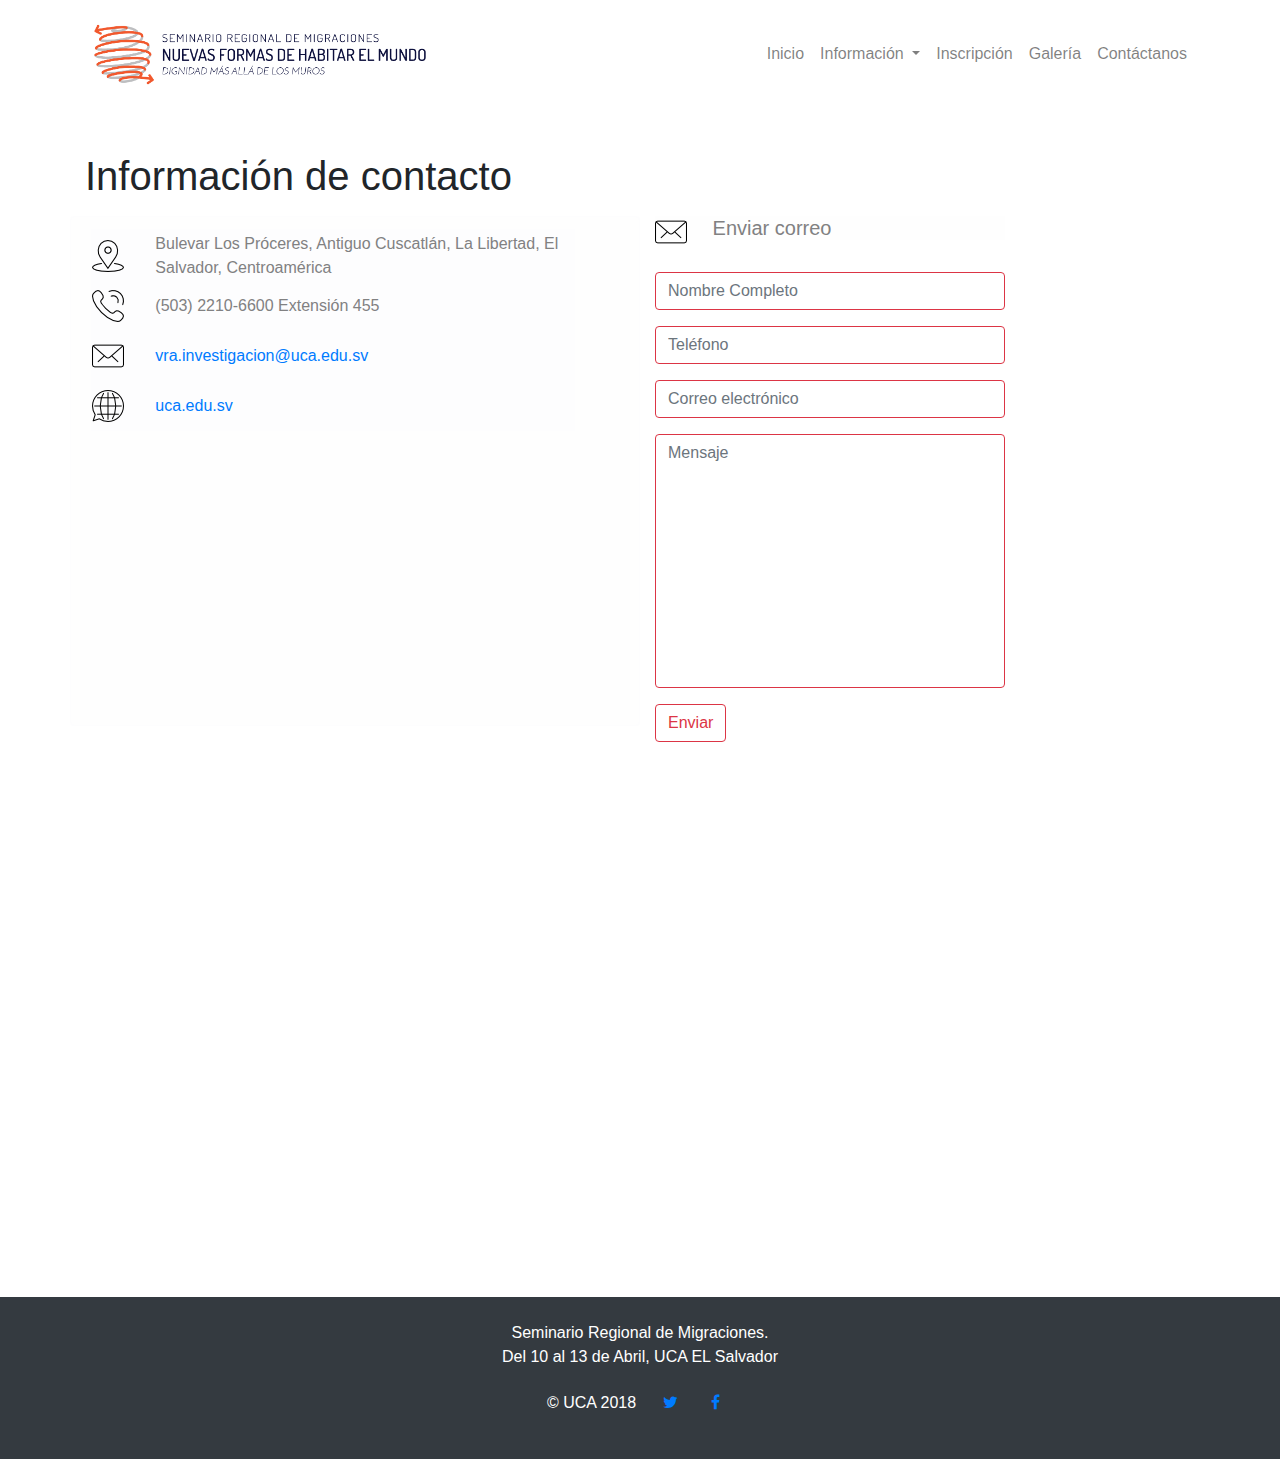
<file: contacto.html>
<!DOCTYPE html>
<html lang="en">

  <head>

    <meta charset="utf-8">
    <meta name="viewport" content="width=device-width, initial-scale=1, shrink-to-fit=no">
    <meta name="description" content="">
    <meta name="author" content="">

    <title>Seminario Regional de migracion</title>

    <!-- Bootstrap core CSS -->
    <link href="vendor/bootstrap/css/bootstrap.min.css" rel="stylesheet">

    <!-- Custom styles for this template -->
    <link href="css/modern-business.css" rel="stylesheet">
    <link rel="stylesheet" href="https://cdnjs.cloudflare.com/ajax/libs/font-awesome/4.7.0/css/font-awesome.min.css">
    <!--<script type="text/javascript" src="https://cdn.emailjs.com/dist/email.min.js"></script>
<script type="text/javascript">
   (function(){
      emailjs.init("user_iM2t2CIyihiXd7losXBxM");
   })();
</script>
<script type="text/javascript">
  function envioCorreo(){
  var name=document.getElementById("name").value;
  var email=document.getElementById("email").value;
  var phone=document.getElementById("phone").value;
  var message=document.getElementById("message").value;

  emailjs.send('gmail', 'seminariomigracion', {'reply_to': email,'from_name':name,'to_name':'','message_html':message+'<br>'+ 'Numero de contacto: '+phone });  
 };
</script>-->
<script src='https://www.google.com/recaptcha/api.js'></script>
<!-- Global site tag (gtag.js) - Google Analytics -->
    <script async src="https://www.googletagmanager.com/gtag/js?id=UA-114894241-1"></script>
    <script>
      window.dataLayer = window.dataLayer || [];
      function gtag(){dataLayer.push(arguments);}
      gtag('js', new Date());

      gtag('config', 'UA-114894241-1');
    </script>
  </head>

  <body>

     <!-- Navigation -->
    <nav class="navbar fixed-top navbar-expand-lg navbar-light bg-white fixed-top">
      <div class="container">
        <a class="collapse navbar-collapse" href="index.html"><img src="media/img/LogoSeminario_flechas.png" width="350" alt=""></a>
        <a class="navbar-toggler" href="index.html"><img src="media/img/LogoSeminario_flechas.png" width="225" alt=""></a>
        <button class="navbar-toggler navbar-toggler-right" type="button" data-toggle="collapse" data-target="#navbarResponsive" aria-controls="navbarResponsive" aria-expanded="false" aria-label="Toggle navigation">
          <span class="navbar-toggler-icon"></span>
        </button>
        <div class="collapse navbar-collapse" id="navbarResponsive">
          <ul class="navbar-nav ml-auto">     
            <li class="nav-item">
              <a class="nav-link" href="index.html" >Inicio</a>
            </li>        
            <li class="nav-item dropdown">
              <a class="nav-link dropdown-toggle" href="#" id="navbarDropdownPortfolio" data-toggle="dropdown" aria-haspopup="true" aria-expanded="false">
                Información
              </a>
              <div class="dropdown-menu dropdown-menu-right" aria-labelledby="navbarDropdownPortfolio">
                <a class="dropdown-item" href="Objetivos.html">Objetivos y carácter</a>
                <a class="dropdown-item" href="ejes.html">Ejes y/o temáticas</a>
                <a class="dropdown-item" href="programacion.html">Programa</a> 
                <a class="dropdown-item " href="expositores.html">Ponentes centrales</a>   
                <a class="dropdown-item" href="informacion.html">Información general</a>
                <a class="dropdown-item" href="faq.html">Preguntas frecuentes</a>           
              </div>
            </li>
            <li class="nav-item">
              <a class="nav-link" href="inscripcion.html" >Inscripción</a>
            </li>
            <li class="nav-item">
              <a class="nav-link " href="galeria.html" >Galería</a>
            </li>
            <li class="nav-item">
              <a class="nav-link" href="contacto.html">Contáctanos</a>
            </li>
          </ul>
        </div>
      </div>
    </nav>   

    <!-- Page Content -->
    <!-- Contact Form -->
      <!-- In order to set the email address and subject line for the contact form go to the bin/contact_me.php file. -->
    <br><br><br>      
    <div class="container">
       <h1 class="mt-4 mb-3">Información de contacto </h1>      
      <div class="row" >
        <div class="col-lg-6 alert alert-dismissible alert-light">          
          <table class="table-light">
            <thead><tr><th></th><th></th></tr></thead>
            <tbody>
              <tr>
                <th scope="row"><img src="media/icons/map.png" align="left"></th>
                <td>&#8195 &#8195</td>
                <td>Bulevar Los Próceres, Antiguo Cuscatlán, La Libertad, El Salvador, Centroamérica</td>
              </tr>
              <tr>
                <th scope="row"><img src="media/icons/phone.png" align="left"></th>
                <td>&#8195 &#8195</td>
                <td>(503) 2210-6600 Extensión 455</td>
              </tr>
              <tr>
                <th scope="row"><img src="media/icons/mail.png" align="left"></th>
                <td>&#8195 &#8195</td>
                <td><a href="mailto:vra.investigacion@uca.edu.sv">vra.investigacion@uca.edu.sv</td>
              </tr>
              <tr>
                <th scope="row"><img src="media/icons/world.png" align="left"></th>
                <td>&#8195 &#8195</td>
                <td><a href="http://www.uca.edu.sv/">uca.edu.sv</td>
              </tr>
            </tbody>
          </table>
        </div>
        <div class="col-lg-4">
          <img src="media/icons/mail.png" align="left">
          <h5 class="alert-light">&#8195 Enviar correo</h5><br>
          
          <form name="sentMessage" id="contactForm" action= "validar.php" method="POST">
            <div class="control-group form-group">
              <div class="controls">
                
                <input type="text" class="form-control is-invalid inval" name= "name" id="name" required data-validation-required-message="Este campo es obligatorio" placeholder="Nombre Completo">
                <p class="invalid-feedback"></p>
              </div>
            </div>
            <div class="control-group form-group">
              <div class="controls">
                
                <input type="tel" class="form-control is-invalid inval" name="phone" id="phone" required data-validation-required-message="Este campo es obligatorio" placeholder="Teléfono">
              </div>
            </div>
            <div class="control-group form-group">
              <div class="controls">
                
                <input type="email" class="form-control is-invalid inval" name= "email" id="email" required data-validation-required-message="Este campo es obligatorio" placeholder="Correo electrónico">
              </div>
            </div>
            <div class="control-group form-group">
              <div class="controls">
              
                <textarea rows="10" cols="100" class="form-control is-invalid inval" name="message" id="message" required data-validation-required-message="Este campo es obligatorio" maxlength="999" style="resize:none" placeholder="Mensaje"></textarea>
              </div>
            </div>            
            <div class="control-group form-group">
              <div class="controls">
                <div class="g-recaptcha" data-sitekey="6LeDbEkUAAAAAK8pGPjXOnVN70f33SSLhHleDfXE"></div>
              </div>
            </div>
            <div id="success"></div>
            <!-- For success/fail messages -->
            <button type="submit" class="btn btn-outline-danger" id="sendMessageButton">Enviar</button>
          </form>
        </div>


      <div class="col-lg-4"><br></div>
        
      <!-- Content Row -->
    </div>
        <!-- Map Column -->
        <div class="container">
          <!-- Embedded Google Map -->
          <iframe src="https://www.google.com/maps/embed?pb=!1m18!1m12!1m3!1d3876.6167531412702!2d-89.2379149852216!3d13.68105259039325!2m3!1f0!2f0!3f0!3m2!1i1024!2i768!4f13.1!3m3!1m2!1s0x8f6331cd305c735b%3A0x3d2a75b3761d4ded!2sUniversidad+Centroamericana+Jos%C3%A9+Sime%C3%B3n+Ca%C3%B1as!5e0!3m2!1ses-419!2ssv!4v1518711336450" width="100%" height="500" frameborder="0" style="border:0" allowfullscreen></iframe>
        </div>

      <br>
      </div>
      <!-- /.row -->

    
    <!-- /.container -->

   <!-- Footer -->
   <footer class="py-4 bg-dark">
      <div class="container">
        <p class="m-0 text-center text-white">Seminario Regional de Migraciones.</p>
        <p class="m-0 text-center text-white">Del 10 al 13 de Abril, UCA EL Salvador</p>
        <p class="m-0 text-center text-white">&copy; UCA 2018
          <a href="https://twitter.com/semigraciones" ><i class="fa fa-twitter"></i></a>
          <a href="https://www.facebook.com/seminarioregionaldemigraciones/" ><i class="fa fa-facebook"></i></a>
        </p>
      </div>
      <!-- /.container -->
    </footer>
    <!-- Bootstrap core JavaScript -->
    <script src="vendor/jquery/jquery.min.js"></script>
    <script src="vendor/bootstrap/js/bootstrap.bundle.min.js"></script>

    <!-- Contact form JavaScript -->
    <!-- Do not edit these files! In order to set the email address and subject line for the contact form go to the bin/contact_me.php file. -->
 

  </body>

</html>
</file>
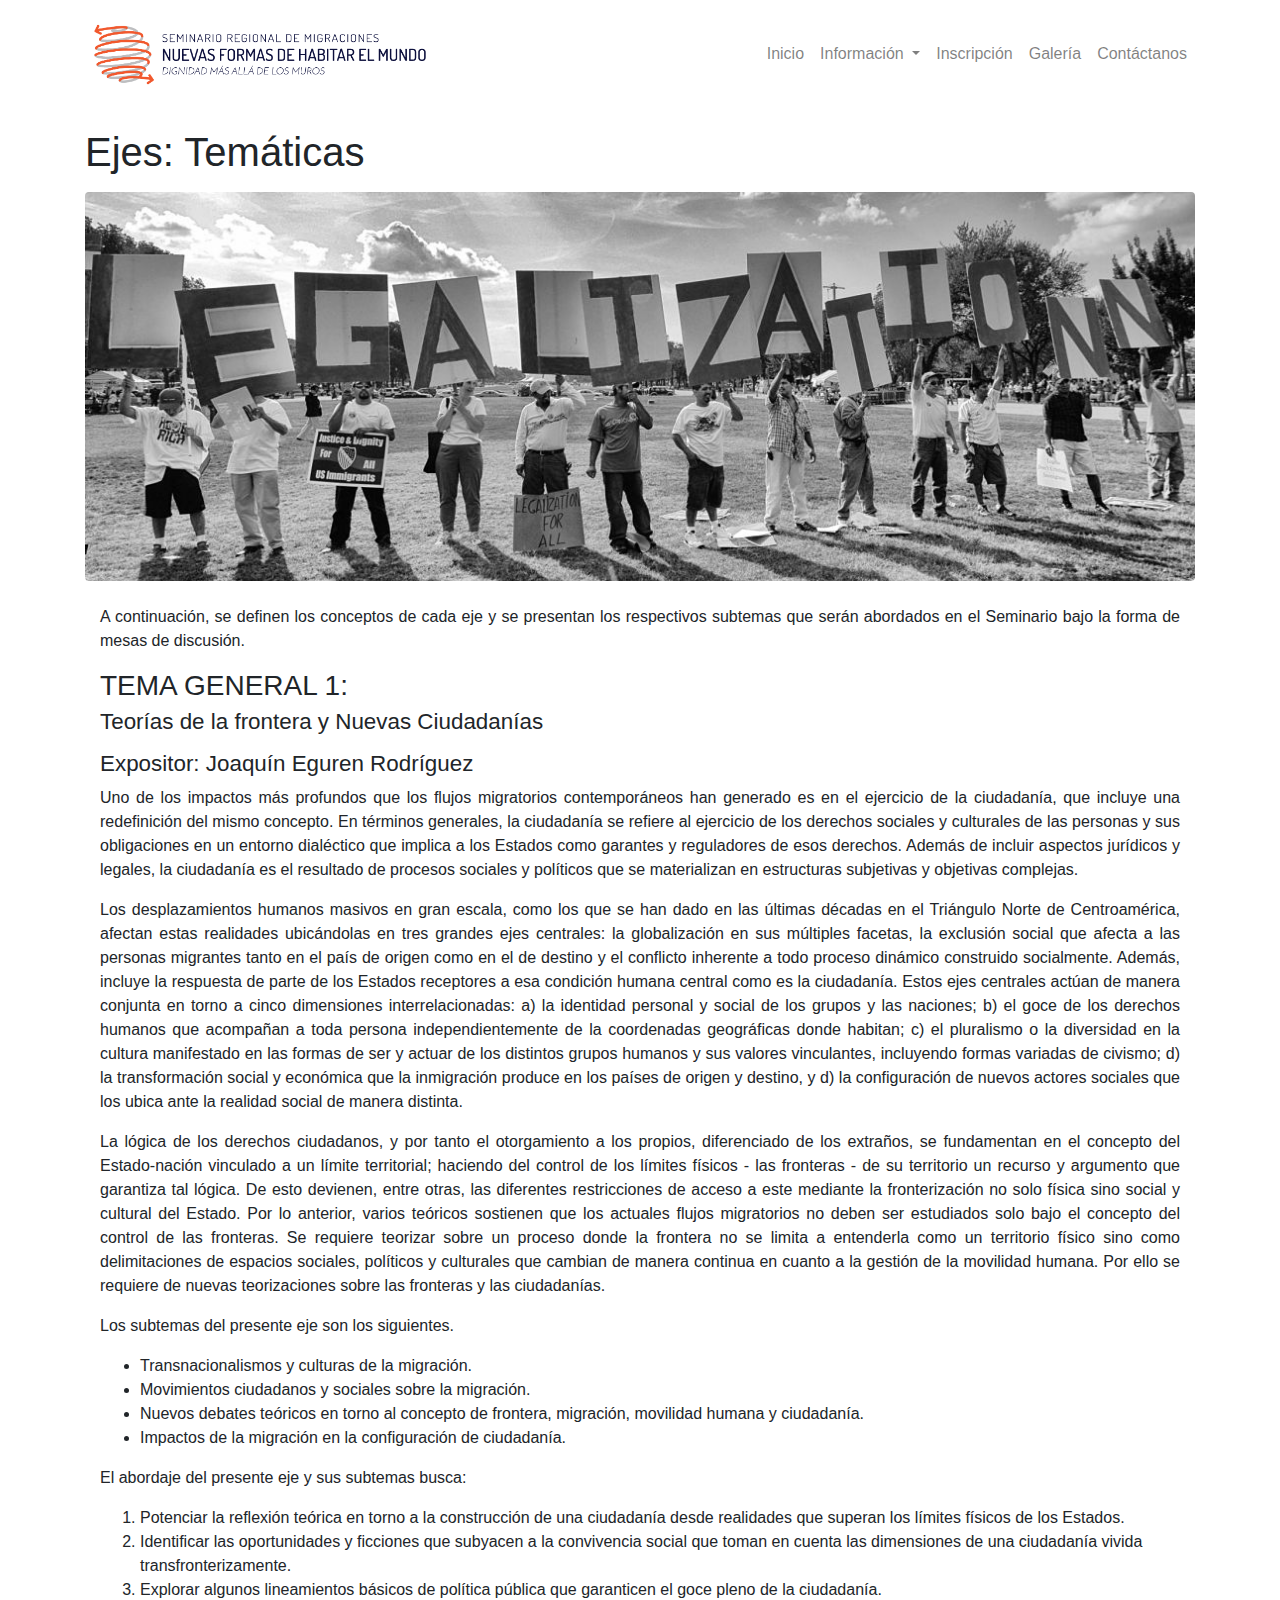
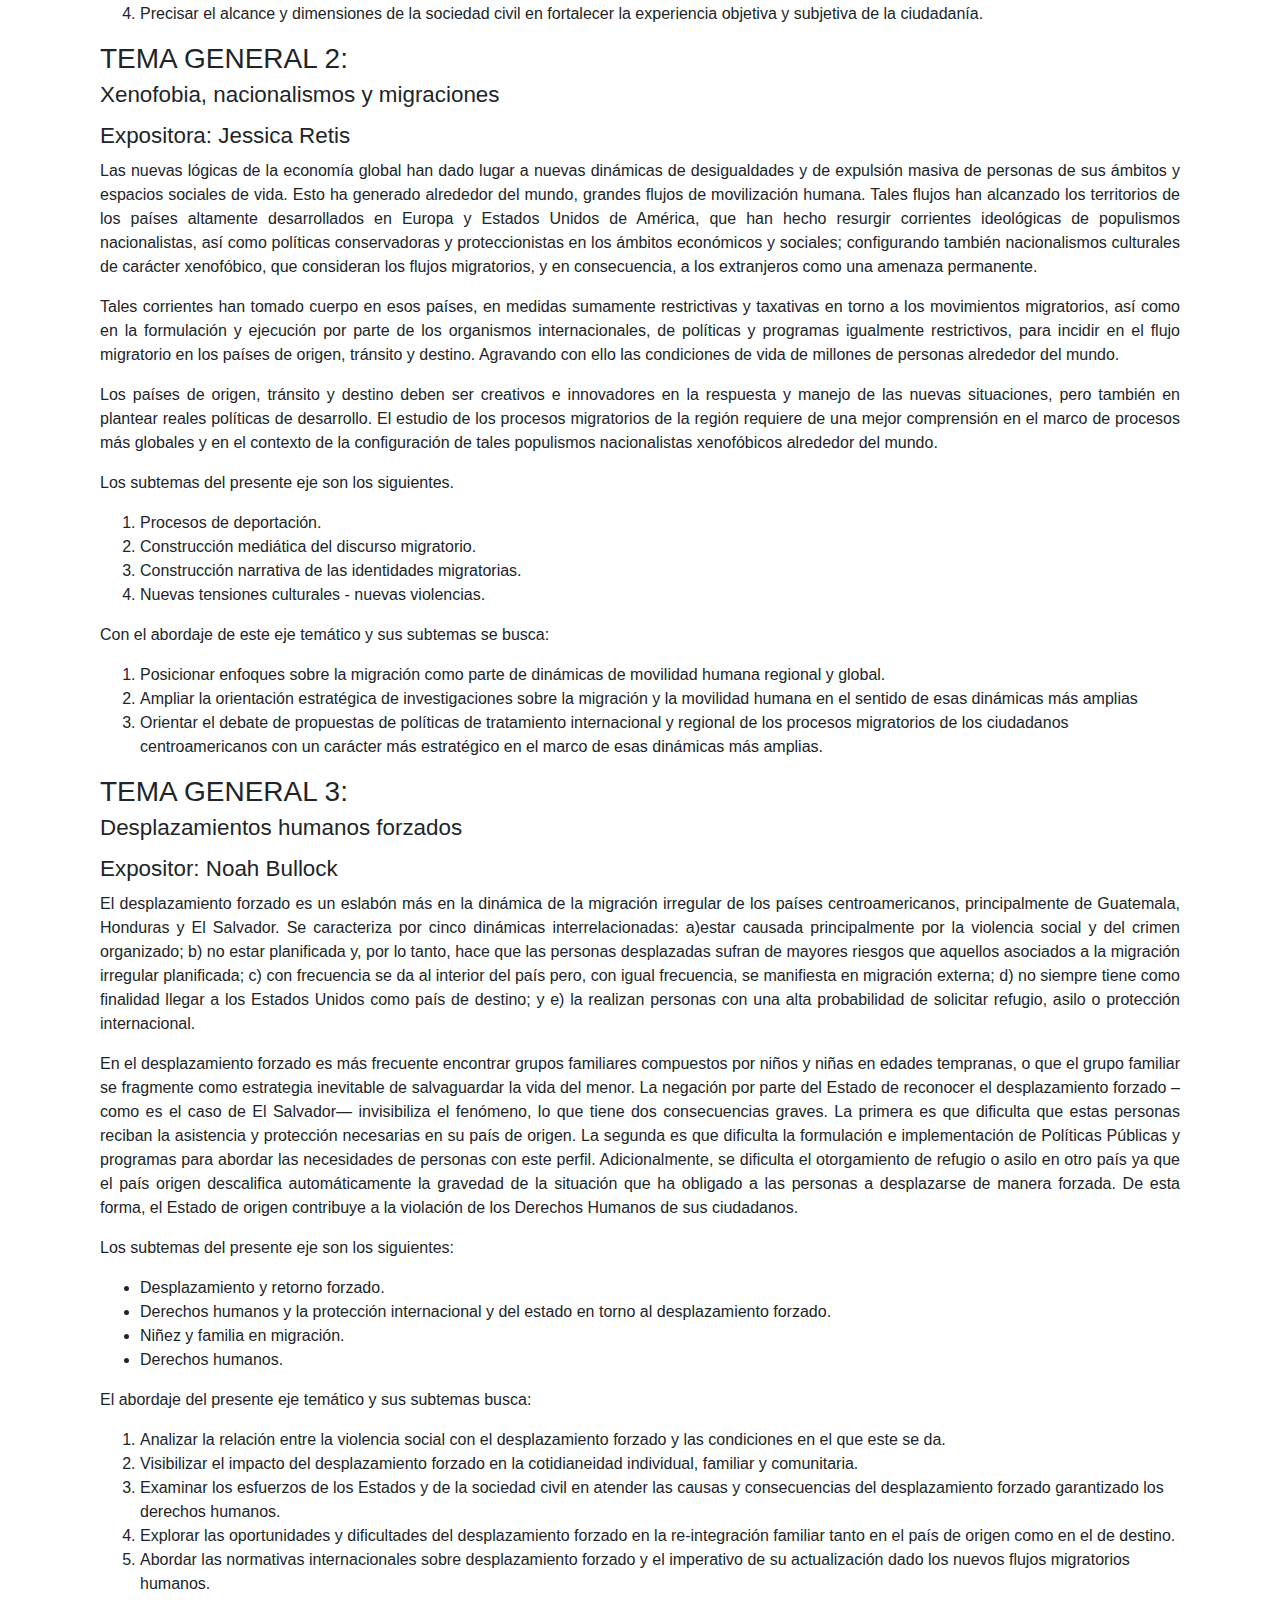
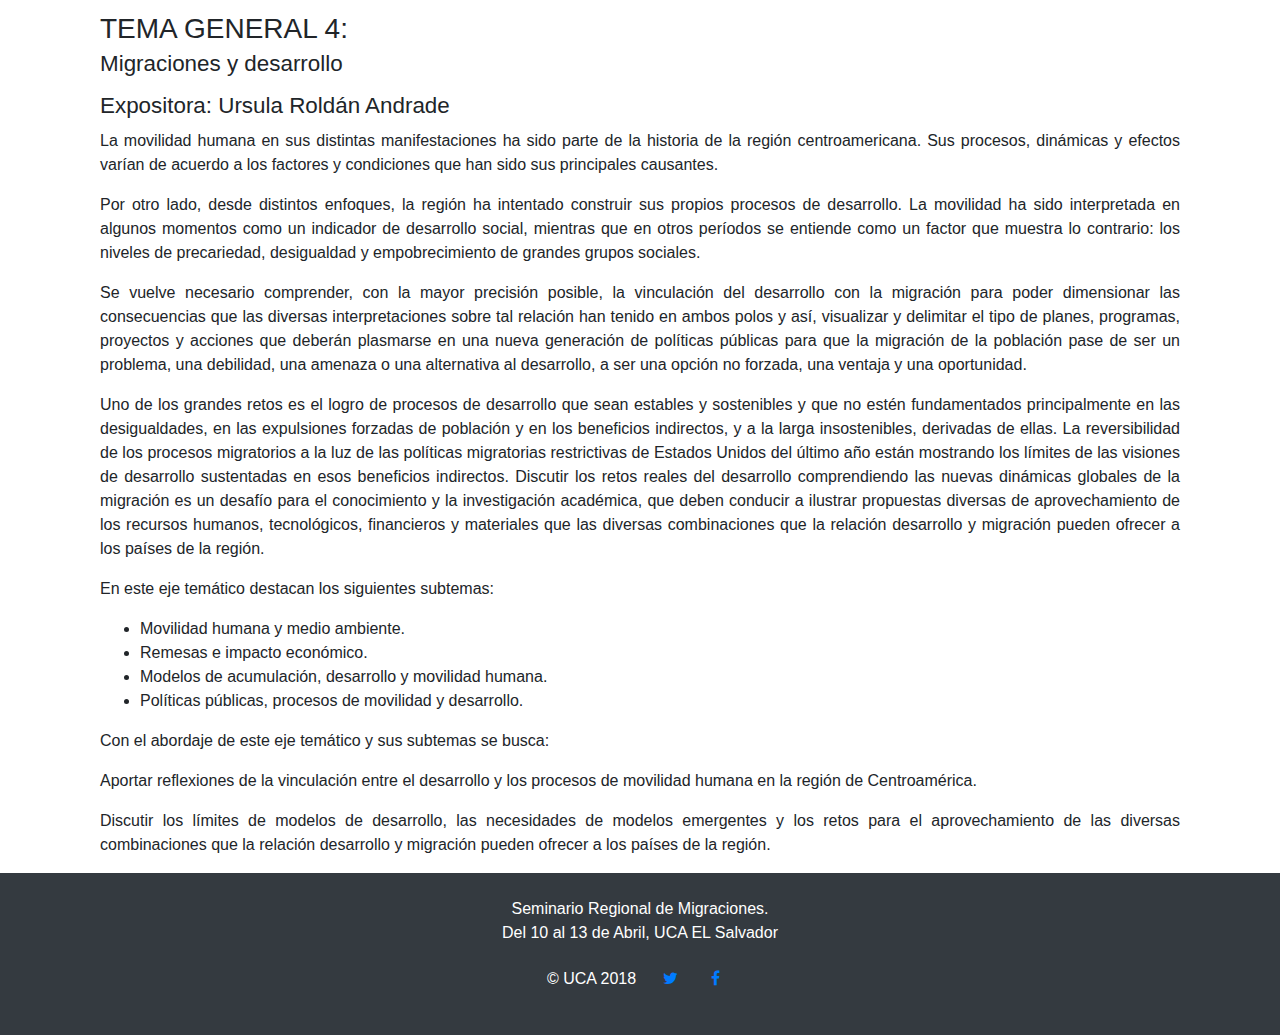
<file: ejes.html>
<!DOCTYPE html>
<html lang="en">

  <head>

    <meta charset="utf-8">
    <meta name="viewport" content="width=device-width, initial-scale=1, shrink-to-fit=no">
    <meta name="description" content="">
    <meta name="author" content="">

    <title>Seminario Regional de migracion</title>

    <!-- Bootstrap core CSS -->
    <link href="vendor/bootstrap/css/bootstrap.min.css" rel="stylesheet">

    <!-- Custom styles for this template -->
    <link href="css/modern-business.css" rel="stylesheet">
    <link rel="stylesheet" href="https://cdnjs.cloudflare.com/ajax/libs/font-awesome/4.7.0/css/font-awesome.min.css">
    <!-- Global site tag (gtag.js) - Google Analytics -->
    <script async src="https://www.googletagmanager.com/gtag/js?id=UA-114894241-1"></script>
    <script>
      window.dataLayer = window.dataLayer || [];
      function gtag(){dataLayer.push(arguments);}
      gtag('js', new Date());

      gtag('config', 'UA-114894241-1');
    </script>
  </head>

  <body>

    <!-- Navigation -->
    <nav class="navbar fixed-top navbar-expand-lg navbar-light bg-white fixed-top">
      <div class="container">
        <a class="collapse navbar-collapse" href="index.html"><img src="media/img/LogoSeminario_flechas.png" width="350" alt=""></a>
        <a class="navbar-toggler" href="index.html"><img src="media/img/LogoSeminario_flechas.png" width="225" alt=""></a>
        <button class="navbar-toggler navbar-toggler-right" type="button" data-toggle="collapse" data-target="#navbarResponsive" aria-controls="navbarResponsive" aria-expanded="false" aria-label="Toggle navigation">
          <span class="navbar-toggler-icon"></span>
        </button>
        <div class="collapse navbar-collapse" id="navbarResponsive">
          <ul class="navbar-nav ml-auto">
            <li class="nav-item">
              <a class="nav-link" href="index.html" >Inicio</a>
            </li>             
            <li class="nav-item dropdown">
              <a class="nav-link dropdown-toggle" href="#" id="navbarDropdownPortfolio" data-toggle="dropdown" aria-haspopup="true" aria-expanded="false">
                Información
              </a>
              <div class="dropdown-menu dropdown-menu-right" aria-labelledby="navbarDropdownPortfolio">
                <a class="dropdown-item" href="Objetivos.html">Objetivos y carácter</a>
                <a class="dropdown-item" href="ejes.html">Ejes y/o temáticas</a>
                <a class="dropdown-item" href="programacion.html">Programa</a> 
                <a class="dropdown-item " href="expositores.html">Ponentes centrales</a>   
                <a class="dropdown-item" href="informacion.html">Información general</a>
                <a class="dropdown-item" href="faq.html">Preguntas frecuentes</a>           
              </div>
            </li>
            <li class="nav-item">
              <a class="nav-link" href="inscripcion.html" >Inscripción</a>
            </li>
            <li class="nav-item">
              <a class="nav-link " href="galeria.html" >Galería</a>
            </li>
            <li class="nav-item">
              <a class="nav-link" href="contacto.html">Contáctanos</a>
            </li>
          </ul>
        </div>
      </div>
    </nav>

    <!-- Page Content -->
    <div class="container">

      <br><br>
      <h1 class="mt-4 mb-3">Ejes: Temáticas</h1>
      <!-- Image Header -->
      <img class="img-fluid rounded mb-4" src="media/img/img2.jpg" alt="" style=" background-size: contain; ">
    <!-- /.container -->
   <div class="container">
     <p align="justify">A continuación, se definen los conceptos de cada eje y se presentan los respectivos subtemas que serán abordados en el Seminario bajo la forma de mesas de discusión.</p>
       <h3>TEMA GENERAL 1:<br><small>Teorías de la frontera y Nuevas Ciudadanías</small></h3>
       <h3><small>Expositor: Joaquín Eguren Rodríguez</small></h3>
       <p align="justify">Uno de los impactos más profundos que los flujos migratorios contemporáneos han generado es en el ejercicio de la ciudadanía, que incluye una redefinición del mismo concepto. En términos generales, la ciudadanía se refiere al ejercicio de los derechos sociales y culturales de las personas y sus obligaciones en un entorno dialéctico que implica a los Estados como garantes y reguladores de esos derechos.  Además de incluir aspectos jurídicos y legales, la ciudadanía es el resultado de procesos sociales y políticos que se materializan en estructuras subjetivas y objetivas complejas.</p>
       <p align="justify">Los desplazamientos humanos masivos en gran escala, como los que se han dado en las últimas décadas en el Triángulo Norte de Centroamérica, afectan estas realidades ubicándolas en tres grandes ejes centrales: la globalización en sus múltiples facetas, la exclusión social que afecta a las personas migrantes tanto en el país de origen como en el de destino y el conflicto inherente a todo proceso dinámico construido socialmente.  Además, incluye la respuesta de parte de los Estados receptores a esa condición humana central como es la ciudadanía. Estos ejes centrales actúan de manera conjunta en torno  a cinco dimensiones interrelacionadas:  a) la identidad personal y social de los grupos y las naciones; b) el goce de los derechos humanos que acompañan a toda persona independientemente de la coordenadas geográficas donde habitan; c) el pluralismo o la diversidad en la cultura manifestado en las formas de ser y actuar de los distintos grupos humanos y sus valores vinculantes, incluyendo formas variadas de civismo;  d) la transformación social y económica que la inmigración produce en  los países de origen y destino, y d) la configuración de nuevos actores sociales que los ubica ante la realidad social de manera distinta.</p>
       <p align="justify">La lógica de los derechos ciudadanos, y por tanto el otorgamiento a los propios, diferenciado de los extraños, se fundamentan en el concepto del Estado-nación vinculado a un límite territorial; haciendo del control de los límites físicos - las fronteras - de su territorio un recurso y argumento que garantiza tal lógica. De esto devienen, entre otras, las diferentes restricciones de acceso a este mediante la fronterización no solo física sino social y cultural del Estado. Por lo anterior, varios teóricos sostienen que los actuales flujos migratorios no deben ser estudiados solo bajo el concepto del control de las fronteras. Se requiere teorizar sobre un proceso donde la frontera no se limita a entenderla como un territorio físico sino como delimitaciones de espacios sociales, políticos y culturales que cambian de manera continua en cuanto a la gestión de la movilidad humana. Por ello se requiere de nuevas teorizaciones sobre las fronteras y las ciudadanías.</p>
       <p align="justify">Los subtemas del presente eje son los siguientes.</p>
       <ul>
         <li>Transnacionalismos y culturas de la migración.</li>
         <li>Movimientos ciudadanos y sociales sobre la migración.</li>
         <li>Nuevos debates teóricos en torno al concepto de frontera, migración,  
      movilidad humana y ciudadanía.</li>
        <li>Impactos de la migración en la configuración de ciudadanía.</li>
       </ul>
       <p align="justify">El abordaje del presente eje y sus subtemas busca:</p>
       <ol>
         <li>Potenciar la reflexión teórica en torno a la construcción de una ciudadanía desde realidades que superan los límites físicos de los Estados.</li>
         <li>Identificar las oportunidades y ficciones que subyacen a la convivencia social que toman en cuenta las dimensiones de una ciudadanía vivida transfronterizamente.</li>
         <li>Explorar algunos lineamientos básicos de política pública que garanticen el  goce  pleno de la ciudadanía.</li>
         <li>Precisar el alcance y dimensiones de la sociedad civil en fortalecer la experiencia objetiva y subjetiva de la ciudadanía.</li>
       </ol>
      <h3>TEMA GENERAL 2:<br><small>Xenofobia, nacionalismos y migraciones</small></h3>
      <h3><small>Expositora: Jessica Retis</small></h3>  
      <p align="justify">Las nuevas lógicas de la economía global han dado lugar a nuevas dinámicas de desigualdades y de expulsión masiva de personas de sus ámbitos y espacios sociales de vida. Esto ha generado alrededor del mundo, grandes flujos de movilización humana. Tales flujos han alcanzado los territorios de los países altamente desarrollados en Europa y Estados Unidos de América, que han hecho resurgir corrientes ideológicas de populismos nacionalistas, así como políticas conservadoras y proteccionistas en los ámbitos económicos y sociales; configurando también nacionalismos culturales de carácter xenofóbico, que consideran los flujos migratorios, y en consecuencia, a los extranjeros como una amenaza permanente.</p>
      <p align="justify">Tales corrientes han tomado cuerpo en esos países, en medidas sumamente restrictivas y taxativas en torno a los movimientos migratorios, así como en la formulación y ejecución por parte de los organismos internacionales, de políticas y programas igualmente restrictivos, para incidir en el flujo migratorio en los países de origen, tránsito y destino. Agravando con ello las condiciones de vida de millones de personas alrededor del mundo.</p>
      <p align="justify">Los países de origen, tránsito y destino deben ser creativos e innovadores en la respuesta y manejo de las nuevas situaciones, pero también en plantear reales  políticas de desarrollo. El estudio de los procesos migratorios de la región requiere de una mejor comprensión en el marco de procesos más globales y en el contexto de la configuración de tales populismos nacionalistas xenofóbicos alrededor del mundo.</p>
      <p align="justify">Los subtemas del presente eje son los siguientes.
      <ol>
        <li>Procesos de deportación.</li>
        <li>Construcción mediática del discurso migratorio.</li>
        <li>Construcción narrativa de las identidades migratorias.</li>
        <li>Nuevas tensiones culturales - nuevas violencias.</li>
      </ol></p>
      <p align="justify">Con el abordaje de este eje temático y sus subtemas se busca:
        <ol>
          <li>Posicionar enfoques sobre la migración como parte de dinámicas de movilidad humana regional y global.</li>
          <li>Ampliar la orientación estratégica de investigaciones sobre la migración y la movilidad humana en el sentido de esas dinámicas más amplias</li>
          <li>Orientar el debate de propuestas de políticas de tratamiento internacional y regional de los procesos migratorios de los ciudadanos centroamericanos con un carácter más estratégico en el marco de esas dinámicas más amplias.</li>
      </ol></p>
      <h3>TEMA GENERAL 3:<br><small>Desplazamientos humanos forzados</small></h3>
      <h3><small>Expositor: Noah Bullock</small></h3>
      <p align="justify">El desplazamiento forzado es un eslabón más en la dinámica de la migración irregular de los países centroamericanos, principalmente de Guatemala, Honduras y El Salvador. Se caracteriza por cinco dinámicas interrelacionadas: a)estar causada principalmente por la violencia social y del crimen organizado; b) no estar planificada y, por lo tanto, hace que las personas desplazadas sufran de mayores riesgos que aquellos asociados a la migración irregular planificada;  c) con frecuencia se da al interior del país pero, con igual frecuencia, se manifiesta en migración externa; d)  no siempre tiene como finalidad llegar a los Estados Unidos como país de destino; y e) la realizan personas con una alta probabilidad de solicitar refugio, asilo o protección internacional.</p>
      <p align="justify">En el desplazamiento forzado es más frecuente encontrar grupos familiares compuestos por niños y niñas en edades tempranas, o que el grupo familiar se fragmente como estrategia inevitable de salvaguardar la vida del menor.  La negación por parte del Estado de reconocer el desplazamiento forzado –como es el caso de El Salvador— invisibiliza el fenómeno, lo que tiene dos consecuencias graves.  La primera es que dificulta que estas personas reciban la asistencia y protección necesarias en su país de origen.  La segunda es que dificulta la formulación e implementación de Políticas Públicas y programas para abordar las necesidades de personas con este perfil.  Adicionalmente, se dificulta el otorgamiento de refugio o asilo en otro país ya que el país origen descalifica automáticamente la gravedad de la situación que ha obligado a las personas a desplazarse de manera forzada.  De esta forma, el Estado de origen contribuye a la violación de los Derechos Humanos de sus ciudadanos.  </p>
      <p align="justify">Los subtemas del presente eje son los siguientes:</p>
      <ul>
        <li>Desplazamiento y retorno forzado.</li>
        <li>Derechos humanos y la protección internacional y del estado en torno
       al desplazamiento forzado.</li>
       <li>Niñez y familia en migración.</li>
       <li>Derechos humanos.</li>
      </ul>
      <p align="justify">El abordaje del presente eje temático y sus subtemas busca:</p>
      <ol>
        <li>Analizar la relación entre la violencia social con el desplazamiento forzado y las condiciones en el que este se da.</li>
        <li>Visibilizar el impacto del desplazamiento forzado en la cotidianeidad individual, familiar y comunitaria.</li>
        <li>Examinar los esfuerzos de los Estados y de la sociedad civil en atender las causas y consecuencias del desplazamiento forzado garantizado los derechos humanos.</li>
        <li>Explorar las oportunidades y dificultades del desplazamiento forzado en la re-integración familiar tanto en el país de origen como en el de destino.</li>
        <li>Abordar las normativas internacionales sobre desplazamiento forzado y el imperativo de su actualización dado los nuevos flujos migratorios humanos.</li>
      </ol>     
      <h3>TEMA GENERAL 4:<br><small>Migraciones y desarrollo</small></h3>
      <h3><small>Expositora: Ursula Roldán Andrade</small></h3>
     <p align="justify">La movilidad humana en sus distintas manifestaciones ha sido parte de la historia de la región centroamericana. Sus procesos, dinámicas y efectos varían de acuerdo a los factores y condiciones que han sido sus principales causantes.
     </p>
     <p align="justify">Por otro lado, desde distintos enfoques, la región ha intentado construir sus propios procesos de desarrollo. La movilidad ha sido interpretada en algunos momentos como un indicador de desarrollo social, mientras que en otros períodos se entiende como un factor que muestra lo contrario: los niveles de precariedad, desigualdad y empobrecimiento de grandes grupos sociales.</p>
     <p align="justify">Se vuelve necesario comprender, con la mayor precisión posible, la vinculación del desarrollo con la migración para poder dimensionar las consecuencias que las diversas interpretaciones sobre tal relación han tenido en ambos polos y así, visualizar y delimitar el tipo de planes, programas, proyectos y acciones que deberán plasmarse en una nueva generación de políticas públicas para que la migración de la población pase de ser un problema, una debilidad, una amenaza o una alternativa al desarrollo, a ser una opción no forzada, una ventaja y una oportunidad.</p>
     <p align="justify">Uno de los grandes retos es el logro de procesos de desarrollo que sean estables y sostenibles y que no estén fundamentados principalmente en las desigualdades, en las expulsiones forzadas de población y en los beneficios indirectos, y a la larga insostenibles, derivadas de ellas. La reversibilidad de los procesos migratorios a la luz de las políticas migratorias restrictivas de Estados Unidos del último año están mostrando los límites de las visiones de desarrollo sustentadas en esos beneficios indirectos. Discutir los retos reales del desarrollo comprendiendo las nuevas dinámicas globales de la migración es un desafío para el conocimiento y la investigación académica, que deben conducir a ilustrar propuestas diversas de aprovechamiento de los recursos humanos, tecnológicos, financieros y materiales que las diversas combinaciones que la relación desarrollo y migración pueden ofrecer a los países de la región.</p>
     <p align="justify">En este eje temático destacan los siguientes subtemas:
      <ul>
        <li>Movilidad humana y medio ambiente.</li>
        <li>Remesas e impacto económico.</li>
        <li>Modelos de acumulación, desarrollo y movilidad humana.</li>
        <li>Políticas públicas, procesos de movilidad y desarrollo.</li>
      </ul></p>
      <p align="justify">Con el abordaje de este eje temático y sus subtemas se busca:</p>
      <p align="justify">Aportar reflexiones de la vinculación entre el desarrollo y los procesos de movilidad humana en la región de Centroamérica.</p>
      <p align="justify">Discutir los límites de modelos de desarrollo, las necesidades de modelos emergentes y los retos para el aprovechamiento de las diversas combinaciones que la relación desarrollo y migración pueden ofrecer a los países de la región.</p>
     
   </div>
  </div>
     <!-- Footer -->
    <footer class="py-4 bg-dark">
      <div class="container">
        <p class="m-0 text-center text-white">Seminario Regional de Migraciones.</p>
        <p class="m-0 text-center text-white">Del 10 al 13 de Abril, UCA EL Salvador</p>
        <p class="m-0 text-center text-white">&copy; UCA 2018
          <a href="https://twitter.com/semigraciones" ><i class="fa fa-twitter"></i></a>
          <a href="https://www.facebook.com/seminarioregionaldemigraciones/" ><i class="fa fa-facebook"></i></a>
        </p>
      </div>
      <!-- /.container -->
    </footer>

    <!-- Bootstrap core JavaScript -->
    <script src="vendor/jquery/jquery.min.js"></script>
    <script src="vendor/bootstrap/js/bootstrap.bundle.min.js"></script>

  </body>

</html>
</file>
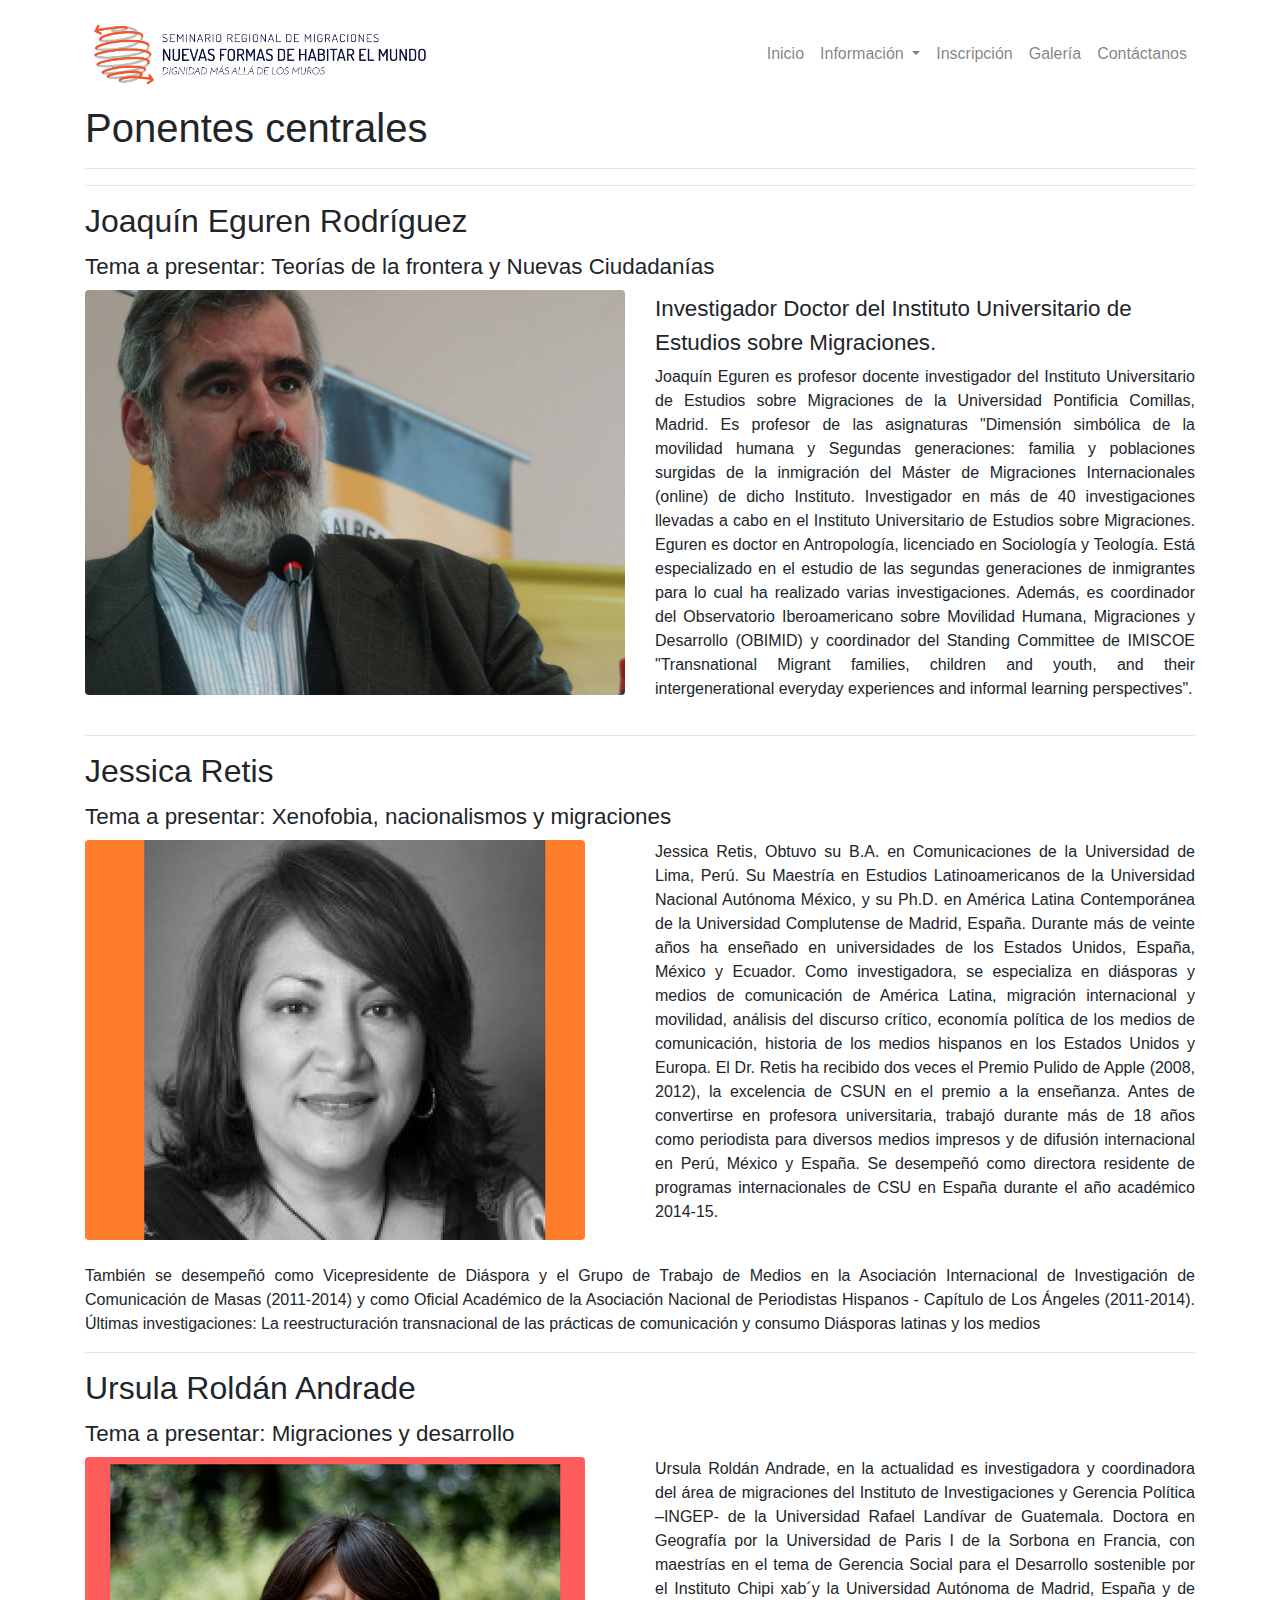
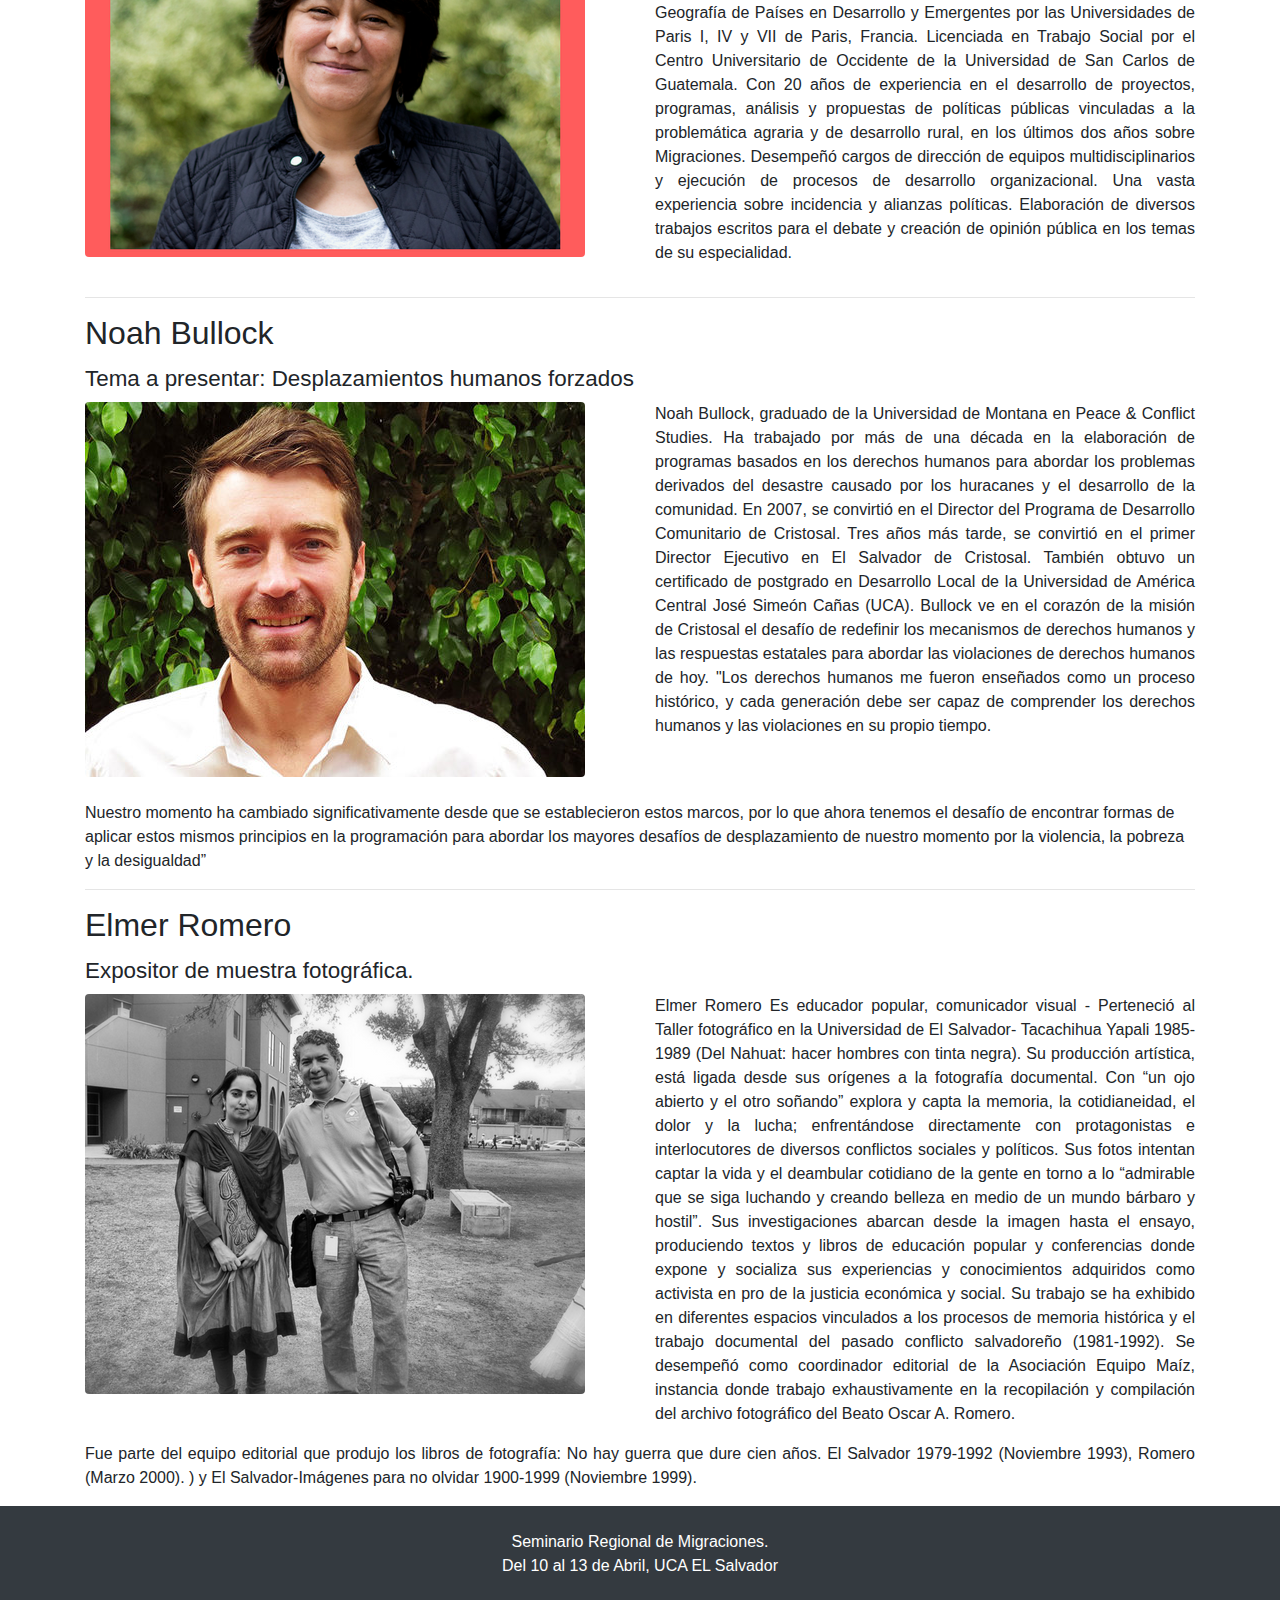
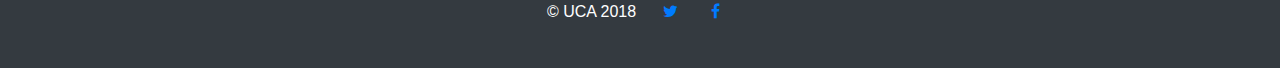
<file: expositores.html>
<!DOCTYPE html>
<html lang="en">

  <head>

    <meta charset="utf-8">
    <meta name="viewport" content="width=device-width, initial-scale=1, shrink-to-fit=no">
    <meta name="description" content="">
    <meta name="author" content="">

    <title>Seminario Regional de migracion</title>

    <!-- Bootstrap core CSS -->
    <link href="vendor/bootstrap/css/bootstrap.min.css" rel="stylesheet">

    <!-- Custom styles for this template -->
    <link href="css/modern-business.css" rel="stylesheet">
    <link rel="stylesheet" href="https://cdnjs.cloudflare.com/ajax/libs/font-awesome/4.7.0/css/font-awesome.min.css">
    <!-- Global site tag (gtag.js) - Google Analytics -->
    <script async src="https://www.googletagmanager.com/gtag/js?id=UA-114894241-1"></script>
    <script>
      window.dataLayer = window.dataLayer || [];
      function gtag(){dataLayer.push(arguments);}
      gtag('js', new Date());

      gtag('config', 'UA-114894241-1');
    </script>
  </head>

  <body>

    <!-- Navigation -->
    <nav class="navbar fixed-top navbar-expand-lg navbar-light bg-white fixed-top">
      <div class="container">
        <a class="collapse navbar-collapse" href="index.html"><img src="media/img/LogoSeminario_flechas.png" width="350" alt=""></a>
        <a class="navbar-toggler" href="index.html"><img src="media/img/LogoSeminario_flechas.png" width="225" alt=""></a>
        <button class="navbar-toggler navbar-toggler-right" type="button" data-toggle="collapse" data-target="#navbarResponsive" aria-controls="navbarResponsive" aria-expanded="false" aria-label="Toggle navigation">
          <span class="navbar-toggler-icon"></span>
        </button>
        <div class="collapse navbar-collapse" id="navbarResponsive">
          <ul class="navbar-nav ml-auto">
            <li class="nav-item">
              <a class="nav-link" href="index.html" >Inicio</a>
            </li>             
            <li class="nav-item dropdown">
              <a class="nav-link dropdown-toggle" href="#" id="navbarDropdownPortfolio" data-toggle="dropdown" aria-haspopup="true" aria-expanded="false">
                Información
              </a>
              <div class="dropdown-menu dropdown-menu-right" aria-labelledby="navbarDropdownPortfolio">
                <a class="dropdown-item" href="Objetivos.html">Objetivos y carácter</a>
                <a class="dropdown-item" href="ejes.html">Ejes y/o temáticas</a>
                <a class="dropdown-item" href="programacion.html">Programa</a> 
                <a class="dropdown-item " href="expositores.html">Ponentes centrales</a>   
                <a class="dropdown-item" href="informacion.html">Información general</a>
                <a class="dropdown-item" href="faq.html">Preguntas frecuentes</a>           
              </div>
            </li>
            <li class="nav-item">
              <a class="nav-link" href="inscripcion.html" >Inscripción</a>
            </li>
            <li class="nav-item">
              <a class="nav-link " href="galeria.html" >Galería</a>
            </li>
            <li class="nav-item">
              <a class="nav-link" href="contacto.html">Contáctanos</a>
            </li>
          </ul>
        </div>
      </div>
    </nav>
<div class="container">
  <br>
  <h1 class="mt-4 mb-3">Ponentes centrales</h1>
  <hr><hr><h2>Joaquín Eguren Rodríguez</h2>
  <h3><small>Tema a presentar: Teorías de la frontera y Nuevas Ciudadanías</small></h3>
    <div class="row">      
        <div class="col-lg-6">
          <img class="img-fluid rounded mb-4" src="media/img/joaquineguren.jpg" alt="" style=" background-size: contain; ">
        </div>
        <div class="col-lg-6">          
          <h3><small>Investigador Doctor del Instituto Universitario de Estudios sobre Migraciones.</small></h3>          
          <p align="justify">Joaquín Eguren es profesor docente investigador del Instituto Universitario de Estudios sobre Migraciones de la Universidad Pontificia Comillas, Madrid. Es profesor de las asignaturas "Dimensión simbólica de la movilidad humana y Segundas generaciones: familia y poblaciones surgidas de la inmigración del Máster de Migraciones Internacionales (online) de dicho Instituto. Investigador en más de 40 investigaciones llevadas a cabo en el Instituto Universitario de Estudios sobre Migraciones. Eguren es doctor en Antropología, licenciado en Sociología y Teología. Está especializado en el estudio de las segundas generaciones de inmigrantes para lo cual ha realizado varias investigaciones. Además, es coordinador del Observatorio Iberoamericano sobre Movilidad Humana, Migraciones y Desarrollo (OBIMID) y coordinador del Standing Committee de IMISCOE "Transnational Migrant families, children and youth, and their intergenerational everyday experiences and informal learning perspectives".</p>
        </div>        
    </div>     
    <hr><h2 id="jessica">Jessica Retis</h2>
    <h3><small>Tema a presentar: Xenofobia, nacionalismos y migraciones</small></h3>
    <div class="row">      
        <div class="col-lg-6">
          <img class="img-fluid rounded mb-4" src="media/img/jessicaRetis.png" alt="">
        </div>
        <div class="col-lg-6">                          
          <p align="justify">Jessica Retis, Obtuvo su B.A. en Comunicaciones de la Universidad de Lima, Perú. Su Maestría en Estudios Latinoamericanos de la Universidad Nacional Autónoma México, y su Ph.D. en América Latina Contemporánea de la Universidad Complutense de Madrid, España. Durante más de veinte años ha enseñado en universidades de los Estados Unidos, España, México y Ecuador. Como investigadora, se especializa en diásporas y medios de comunicación de América Latina, migración internacional y movilidad, análisis del discurso crítico, economía política de los medios de comunicación, historia de los medios hispanos en los Estados Unidos y Europa. El Dr. Retis ha recibido dos veces el Premio Pulido de Apple (2008, 2012), la excelencia de CSUN en el premio a la enseñanza. Antes de convertirse en profesora universitaria, trabajó durante más de 18 años como periodista para diversos medios impresos y de difusión internacional en Perú, México y España. Se desempeñó como directora residente de programas internacionales de CSU en España durante el año académico 2014-15. </p>
        </div>
    </div> 
      <p align="justify">También se desempeñó como Vicepresidente de Diáspora y el Grupo de Trabajo de Medios en la Asociación Internacional de Investigación de Comunicación de Masas (2011-2014) y como Oficial Académico de la Asociación Nacional de Periodistas Hispanos - Capítulo de Los Ángeles (2011-2014). Últimas investigaciones: La reestructuración transnacional de las prácticas de comunicación y consumo Diásporas latinas y los medios</p>      
    <hr><h2 id="ursula">Ursula Roldán Andrade</h2>
    <h3><small>Tema a presentar: Migraciones y desarrollo</small></h3>
     <div class="row">      
        <div class="col-lg-6">
          <img class="img-fluid rounded mb-4" src="media/img/ursulaandrade.png" alt="">
        </div>
        <div class="col-lg-6">                          
          <p align="justify">Ursula Roldán Andrade, en la actualidad es investigadora y coordinadora del área de migraciones del Instituto de Investigaciones y Gerencia Política –INGEP- de la Universidad Rafael Landívar de Guatemala. Doctora en Geografía por la Universidad de Paris I de la Sorbona en Francia, con maestrías en el tema de Gerencia Social para el Desarrollo sostenible por el Instituto Chipi xab´y la Universidad Autónoma de Madrid, España y de Geografía de Países en Desarrollo y Emergentes por las Universidades de Paris I, IV y VII de Paris, Francia. Licenciada en Trabajo Social por el Centro Universitario de Occidente de la Universidad de San Carlos de Guatemala. Con 20 años de experiencia en el desarrollo de proyectos, programas, análisis y propuestas de políticas públicas vinculadas a la problemática agraria y de desarrollo rural, en los últimos dos años sobre Migraciones. Desempeñó cargos de dirección de equipos multidisciplinarios y ejecución de procesos de desarrollo organizacional. Una vasta experiencia sobre incidencia y alianzas políticas. Elaboración de diversos trabajos escritos para el debate y creación de opinión pública en los temas de su especialidad.</p>
        </div>
    </div>     
    <hr><h2 id="noah">Noah Bullock</h2>
    <h3><small>Tema a presentar: Desplazamientos humanos forzados</small></h3>
     <div class="row">      
        <div class="col-lg-6">
          <img class="img-fluid rounded mb-4" src="media/img/NoahCristosal.jpg" alt="">
        </div>
        <div class="col-lg-6">                          
          <p align="justify">Noah Bullock, graduado de la Universidad de Montana en Peace & Conflict Studies. Ha trabajado por más de una década en la elaboración de programas basados en los derechos humanos para abordar los problemas derivados del desastre causado por los huracanes y el desarrollo de la comunidad. En 2007, se convirtió en el Director del Programa de Desarrollo Comunitario de Cristosal. Tres años más tarde, se convirtió en el primer Director Ejecutivo en El Salvador de Cristosal. También obtuvo un certificado de postgrado en Desarrollo Local de la Universidad de América Central José Simeón Cañas (UCA). Bullock ve en el corazón de la misión de Cristosal el desafío de redefinir los mecanismos de derechos humanos y las respuestas estatales para abordar las violaciones de derechos humanos de hoy. "Los derechos humanos me fueron enseñados como un proceso histórico, y cada generación debe ser capaz de comprender los derechos humanos y las violaciones en su propio tiempo.</p>
        </div>
    </div>
    <p> Nuestro momento ha cambiado significativamente desde que se establecieron estos marcos, por lo que ahora tenemos el desafío de encontrar formas de aplicar estos mismos principios en la programación para abordar los mayores desafíos de desplazamiento de nuestro momento por la violencia, la pobreza y la desigualdad” </p>    
    <hr><h2>Elmer Romero</h2>
    <h3><small>Expositor de muestra fotográfica.</small></h3>
     <div class="row">      
        <div class="col-lg-6">
          <img class="img-fluid rounded mb-4" src="media/img/elmer.png" alt="">
        </div>
        <div class="col-lg-6">                          
          <p align="justify">Elmer Romero Es educador popular, comunicador visual - Perteneció al Taller fotográfico en la Universidad de El Salvador- Tacachihua Yapali 1985-1989 (Del Nahuat: hacer hombres con tinta negra). Su producción artística, está ligada desde sus orígenes a la fotografía documental. Con “un ojo abierto y el otro soñando” explora y capta la memoria, la cotidianeidad, el dolor y la lucha; enfrentándose directamente con protagonistas e interlocutores de diversos conflictos sociales y políticos. Sus fotos intentan captar la vida y el deambular cotidiano de la gente en torno a lo “admirable que se siga luchando y creando belleza en medio de un mundo bárbaro y hostil”. Sus investigaciones abarcan desde la imagen hasta el ensayo, produciendo textos y libros de educación popular y conferencias donde expone y socializa sus experiencias y conocimientos adquiridos como activista en pro de la justicia económica y social.  Su trabajo se ha exhibido en diferentes espacios vinculados a los procesos de memoria histórica y el trabajo documental del pasado conflicto salvadoreño (1981-1992). Se desempeñó como coordinador editorial de la Asociación Equipo Maíz, instancia donde trabajo exhaustivamente en la recopilación y compilación del archivo fotográfico del Beato Oscar  A. Romero. </p>
        </div>
    </div>
    <p align="justify">Fue parte del equipo editorial que produjo los libros de fotografía: No hay guerra que dure cien años. El Salvador 1979-1992 (Noviembre 1993), Romero (Marzo 2000). ) y El Salvador-Imágenes para no olvidar 1900-1999 (Noviembre 1999). </p>    
</div>
    <!-- Footer -->
 <footer class="py-4 bg-dark">
      <div class="container">
        <p class="m-0 text-center text-white">Seminario Regional de Migraciones.</p>
        <p class="m-0 text-center text-white">Del 10 al 13 de Abril, UCA EL Salvador</p>
        <p class="m-0 text-center text-white">&copy; UCA 2018
          <a href="https://twitter.com/semigraciones" ><i class="fa fa-twitter"></i></a>
          <a href="https://www.facebook.com/seminarioregionaldemigraciones/" ><i class="fa fa-facebook"></i></a>
        </p>
      </div>
      <!-- /.container -->
    </footer>

    <!-- Bootstrap core JavaScript -->
    <script src="vendor/jquery/jquery.min.js"></script>
    <script src="vendor/bootstrap/js/bootstrap.bundle.min.js"></script>

  </body>

</html>
</file>
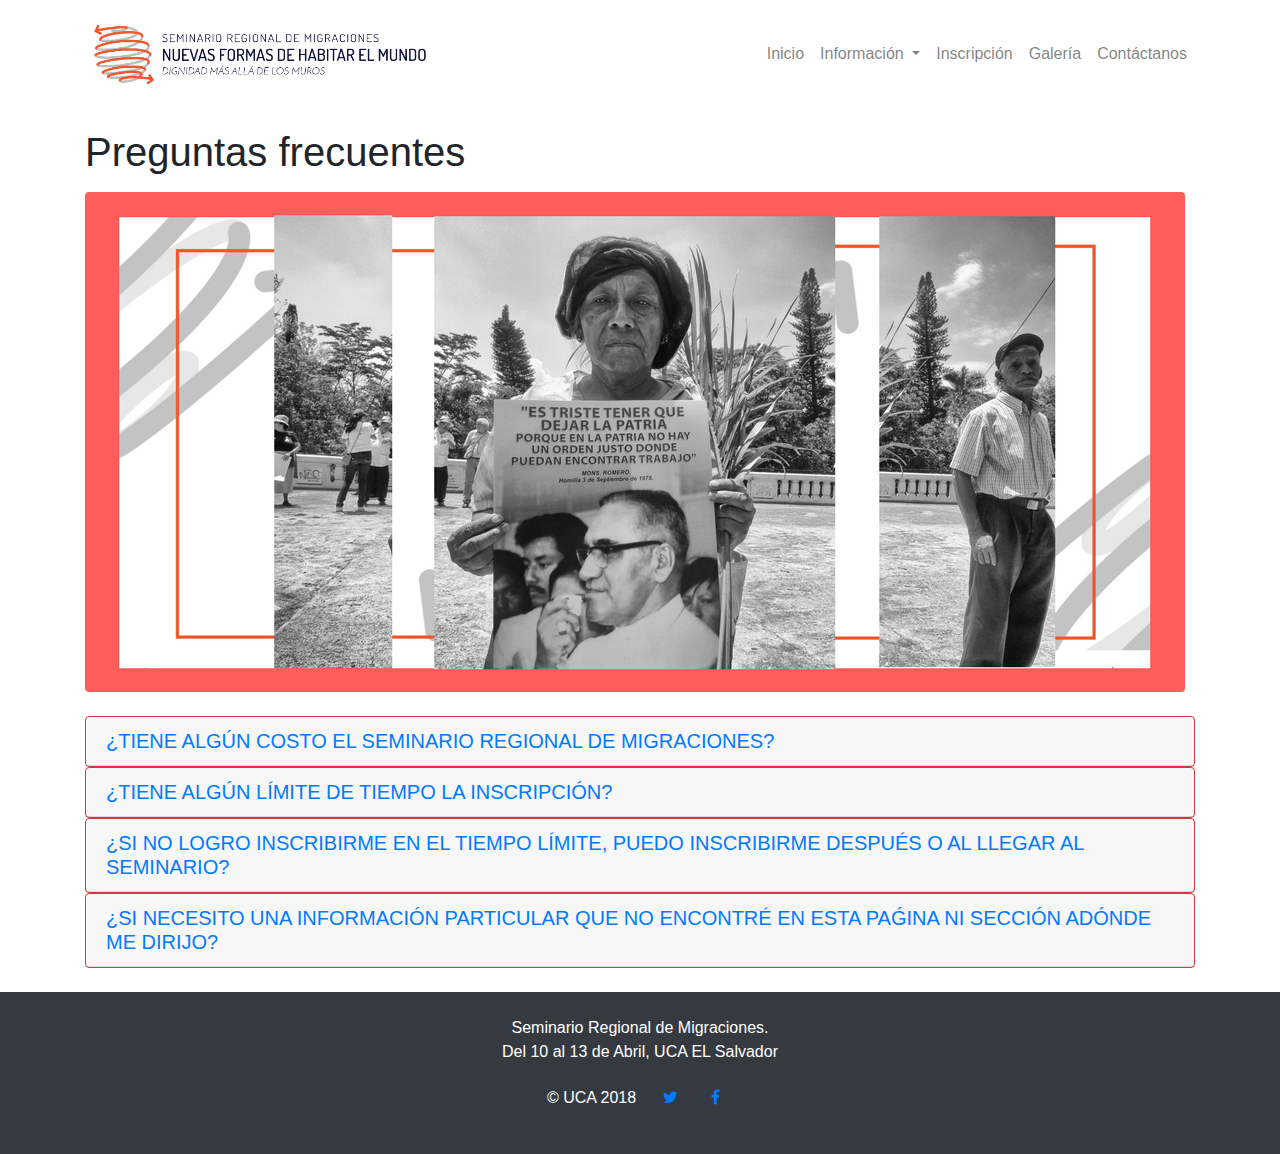
<file: faq.html>
<!DOCTYPE html>
<html lang="en">

  <head>

    <meta charset="utf-8">
    <meta name="viewport" content="width=device-width, initial-scale=1, shrink-to-fit=no">
    <meta name="description" content="">
    <meta name="author" content="">

    <title>Seminario Regional de migracion</title>

    <!-- Bootstrap core CSS -->
    <link href="vendor/bootstrap/css/bootstrap.min.css" rel="stylesheet">

    <!-- Custom styles for this template -->
    <link href="css/modern-business.css" rel="stylesheet">
    <link rel="stylesheet" href="https://cdnjs.cloudflare.com/ajax/libs/font-awesome/4.7.0/css/font-awesome.min.css">
    <!-- Global site tag (gtag.js) - Google Analytics -->
    <script async src="https://www.googletagmanager.com/gtag/js?id=UA-114894241-1"></script>
    <script>
      window.dataLayer = window.dataLayer || [];
      function gtag(){dataLayer.push(arguments);}
      gtag('js', new Date());

      gtag('config', 'UA-114894241-1');
    </script>
  </head>

  <body>

    <!-- Navigation -->
    <nav class="navbar fixed-top navbar-expand-lg navbar-light bg-white fixed-top">
      <div class="container">
        <a class="collapse navbar-collapse" href="index.html"><img src="media/img/LogoSeminario_flechas.png" width="350" alt=""></a>
        <a class="navbar-toggler" href="index.html"><img src="media/img/LogoSeminario_flechas.png" width="225" alt=""></a>
        <button class="navbar-toggler navbar-toggler-right" type="button" data-toggle="collapse" data-target="#navbarResponsive" aria-controls="navbarResponsive" aria-expanded="false" aria-label="Toggle navigation">
          <span class="navbar-toggler-icon"></span>
        </button>
        <div class="collapse navbar-collapse" id="navbarResponsive">
          <ul class="navbar-nav ml-auto">  
            <li class="nav-item">
              <a class="nav-link" href="index.html" >Inicio</a>
            </li>           
            <li class="nav-item dropdown">
              <a class="nav-link dropdown-toggle" href="#" id="navbarDropdownPortfolio" data-toggle="dropdown" aria-haspopup="true" aria-expanded="false">
                Información
              </a>
              <div class="dropdown-menu dropdown-menu-right" aria-labelledby="navbarDropdownPortfolio">
                <a class="dropdown-item" href="Objetivos.html">Objetivos y carácter</a>
                <a class="dropdown-item" href="ejes.html">Ejes y/o temáticas</a>
                <a class="dropdown-item" href="programacion.html">Programa</a> 
                <a class="dropdown-item " href="expositores.html">Ponentes centrales</a>   
                <a class="dropdown-item" href="informacion.html">Información general</a>
                <a class="dropdown-item" href="faq.html">Preguntas frecuentes</a>           
              </div>
            </li>
            <li class="nav-item">
              <a class="nav-link" href="inscripcion.html" >Inscripción</a>
            </li>
            <li class="nav-item">
              <a class="nav-link " href="galeria.html" >Galería</a>
            </li>
            <li class="nav-item">
              <a class="nav-link" href="contacto.html">Contáctanos</a>
            </li>
          </ul>
        </div>
      </div>
    </nav>

    <!-- Page Content -->
    <div class="container">
      <br><br>
      <!-- Page Heading/Breadcrumbs -->
      <h1 class="mt-4 mb-3">Preguntas frecuentes </h1>
      <img class="img-fluid rounded mb-4" src="media/img/img3.png" alt="" style=" background-size: contain; ">
      <div class="mb-4" id="accordion" role="tablist" aria-multiselectable="true">
        <div class="card border-danger">
          <div class="card-header" role="tab" id="headingOne">
            <h5 class="mb-0">
              <a class="collapsed" data-toggle="collapse" data-parent="#accordion" href="#collapseOne" aria-expanded="true" aria-controls="collapseOne">¿TIENE ALGÚN COSTO EL SEMINARIO REGIONAL DE MIGRACIONES?</a>
            </h5>
          </div>

          <div id="collapseOne" class="collapse " role="tabpanel" aria-labelledby="headingOne">
            <div class="card-body">
              No. El seminario es completamente gratuito. Sin embargo, sí deberá inscribirse en él para efectos de procurar que los espacios sean los apropiados para la cantidad de personas que desean asistir. Puede inscribirse desde el siguiente enlace. <a href="inscripcion.html">inscripción</a>
            </div>
          </div>
        </div>
        <div class="card border-danger">
          <div class="card-header" role="tab" id="headingTwo">
            <h5 class="mb-0">
              <a class="collapsed" data-toggle="collapse" data-parent="#accordion" href="#collapseTwo" aria-expanded="false" aria-controls="collapseTwo">¿TIENE ALGÚN LÍMITE DE TIEMPO LA INSCRIPCIÓN?
              </a>
            </h5>
          </div>
          <div id="collapseTwo" class="collapse" role="tabpanel" aria-labelledby="headingTwo">
            <div class="card-body">
              Sí. Agradeceríamos contar con su ficha de inscripción a obtener en el siguiente enlace <a href="inscripcion.html">inscripción</a> con fecha límite el 19 de marzo de 2018. De esta manera podremos asegurar que usted contará con acceso a los materiales impresos del seminario.
            </div>
          </div>
        </div>
        <div class="card border-danger">
          <div class="card-header" role="tab" id="headingThree">
            <h5 class="mb-0">
              <a class="collapsed" data-toggle="collapse" data-parent="#accordion" href="#collapseThree" aria-expanded="false" aria-controls="collapseThree">¿SI NO LOGRO INSCRIBIRME EN EL TIEMPO LÍMITE, PUEDO INSCRIBIRME DESPUÉS O AL LLEGAR AL SEMINARIO?</a>
            </h5>
          </div>
          <div id="collapseThree" class="collapse" role="tabpanel" aria-labelledby="headingThree">
            <div class="card-body">Sí. Sin embargo, la inscripción temprana le asegura a usted poder acceder a los materiales impresos del seminario. Pero sí puede llegar sin inscripción, bajo la aceptación de que no podremos darle ni certificado de participación ni material impreso.
            </div>
          </div>
        </div>
        <div class="card border-danger">
          <div class="card-header" role="tab" id="headingFour">
            <h5 class="mb-0">
              <a class="collapsed" data-toggle="collapse" data-parent="#accordion" href="#collapseFour" aria-expanded="false" aria-controls="collapseFour">¿SI NECESITO UNA INFORMACIÓN PARTICULAR QUE NO ENCONTRÉ EN ESTA PAǴINA NI SECCIÓN ADÓNDE ME DIRIJO?</a>
            </h5>
          </div>
          <div id="collapseFour" class="collapse" role="tabpanel" aria-labelledby="headingFour">
            <div class="card-body">Puede escribir al correo <a href="mailto:vra.investigacion@uca.edu.sv"> vra.investigacion@uca.edu.sv </a> y consultar. También puede llamar a los números de contacto y/o esribirnos un inbox vía facebook. Estaremos pendientes de responderle lo antes posible
            </div>
          </div>
        </div>
        </div>
        </div>
      </div>

    </div>
    <!-- /.container -->

   <footer class="py-4 bg-dark">
      <div class="container">
        <p class="m-0 text-center text-white">Seminario Regional de Migraciones.</p>
        <p class="m-0 text-center text-white">Del 10 al 13 de Abril, UCA EL Salvador</p>
        <p class="m-0 text-center text-white">&copy; UCA 2018
          <a href="https://twitter.com/semigraciones" ><i class="fa fa-twitter"></i></a>
          <a href="https://www.facebook.com/seminarioregionaldemigraciones/" ><i class="fa fa-facebook"></i></a>
        </p>
      </div>
      <!-- /.container -->
    </footer>

    <!-- Bootstrap core JavaScript -->
    <script src="vendor/jquery/jquery.min.js"></script>
    <script src="vendor/bootstrap/js/bootstrap.bundle.min.js"></script>

  </body>

</html>
</file>
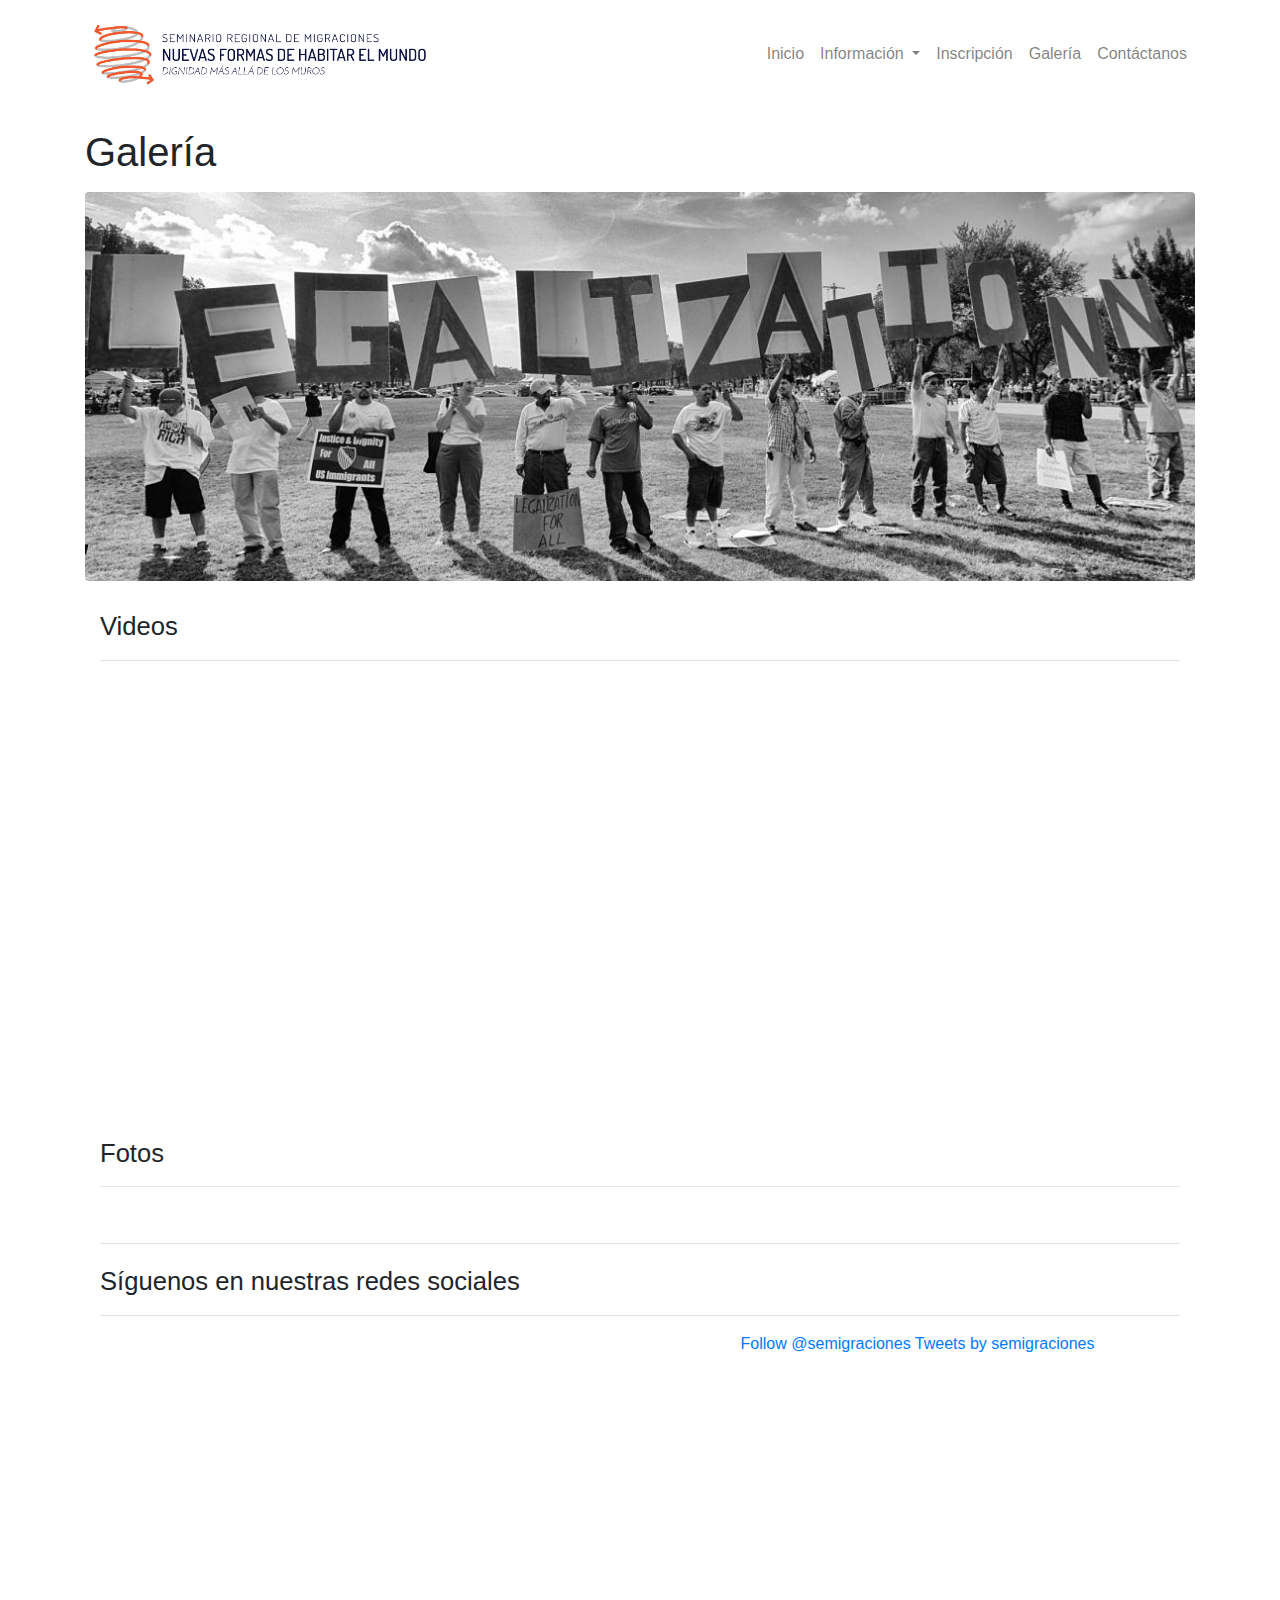
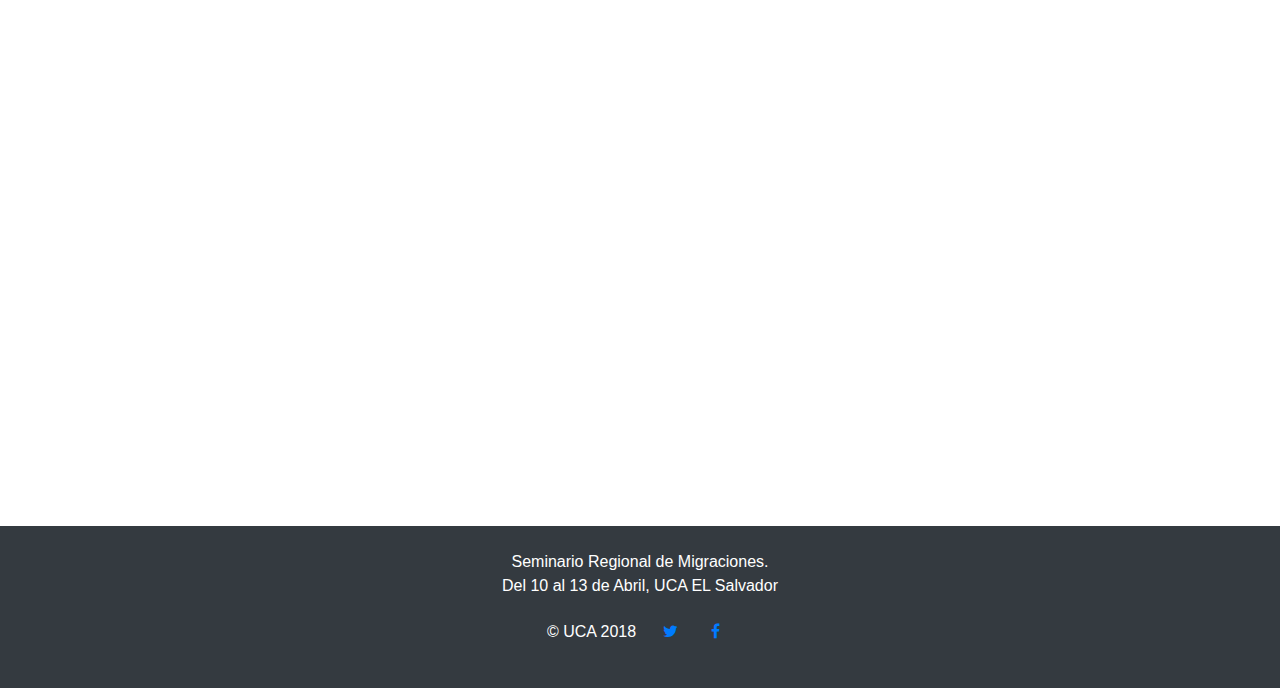
<file: galeria.html>
<!DOCTYPE html>
<html lang="en">

  <head>

    <meta charset="utf-8">
    <meta name="viewport" content="width=device-width, initial-scale=1, shrink-to-fit=no">
    <meta name="description" content="">
    <meta name="author" content="">

    <title>Seminario Regional de migracion</title>

    <!-- Bootstrap core CSS -->
    <link href="vendor/bootstrap/css/bootstrap.min.css" rel="stylesheet">

    <!-- Custom styles for this template -->
    <link href="css/modern-business.css" rel="stylesheet">
    <link rel="stylesheet" href="https://cdnjs.cloudflare.com/ajax/libs/font-awesome/4.7.0/css/font-awesome.min.css">
    <!-- Global site tag (gtag.js) - Google Analytics -->
    <script async src="https://www.googletagmanager.com/gtag/js?id=UA-114894241-1"></script>
    <script>
      window.dataLayer = window.dataLayer || [];
      function gtag(){dataLayer.push(arguments);}
      gtag('js', new Date());

      gtag('config', 'UA-114894241-1');
    </script>
  </head>

  <body>

    <!-- Navigation -->
    <nav class="navbar fixed-top navbar-expand-lg navbar-light bg-white fixed-top">
      <div class="container">
        <a class="collapse navbar-collapse" href="index.html"><img src="media/img/LogoSeminario_flechas.png" width="350" alt=""></a>
        <a class="navbar-toggler" href="index.html"><img src="media/img/LogoSeminario_flechas.png" width="225" alt=""></a>
        <button class="navbar-toggler navbar-toggler-right" type="button" data-toggle="collapse" data-target="#navbarResponsive" aria-controls="navbarResponsive" aria-expanded="false" aria-label="Toggle navigation">
          <span class="navbar-toggler-icon"></span>
        </button>
        <div class="collapse navbar-collapse" id="navbarResponsive">
          <ul class="navbar-nav ml-auto">        
            <li class="nav-item">
              <a class="nav-link" href="index.html" >Inicio</a>
            </li>     
            <li class="nav-item dropdown">
              <a class="nav-link dropdown-toggle" href="#" id="navbarDropdownPortfolio" data-toggle="dropdown" aria-haspopup="true" aria-expanded="false">
                Información
              </a>
              <div class="dropdown-menu dropdown-menu-right" aria-labelledby="navbarDropdownPortfolio">
                <a class="dropdown-item" href="Objetivos.html">Objetivos y carácter</a>
                <a class="dropdown-item" href="ejes.html">Ejes y/o temáticas</a>
                <a class="dropdown-item" href="programacion.html">Programa</a> 
                <a class="dropdown-item " href="expositores.html">Ponentes centrales</a>   
                <a class="dropdown-item" href="informacion.html">Información general</a>
                <a class="dropdown-item" href="faq.html">Preguntas frecuentes</a>           
              </div>
            </li>
            <li class="nav-item">
              <a class="nav-link" href="inscripcion.html" >Inscripción</a>
            </li>
            <li class="nav-item">
              <a class="nav-link " href="galeria.html" >Galería</a>
            </li>
            <li class="nav-item">
              <a class="nav-link" href="contacto.html">Contáctanos</a>
            </li>
          </ul>
        </div>
      </div>
    </nav>

    <!-- Page Content -->
    <div class="container">
      <br><br>
      <!-- Page Heading/Breadcrumbs -->
      <h1 class="mt-4 mb-3">Galería </h1>
      <img class="img-fluid rounded mb-4" src="media/img/img2.jpg" alt="" style=" background-size: contain; ">
      <div class="container">
        <h2><small>Videos</small></h2><hr>
        <div class="row">
        <div class="col-lg-2 col-sm-2 text-center mb-2"></div>
        <div class="col-lg-8 col-sm-8 text-center mb-8">          
          <iframe width="100%" height="400" src="https://www.youtube.com/embed/videoseries?list=PL6XwSrZySTpBSpm95WYtY5IJuVsQ6tWQQ" frameborder="0" allow="autoplay; encrypted-media" allowfullscreen></iframe>
        </div>
        <div class="col-lg-2 col-sm-2 text-center mb-2"></div>
        </div>       
        <br><br><h2><small>Fotos</small></h2><hr>          
          <div class='embedsocial-album' data-ref="637a5660dce799973b16057deb1bb43e45879e1d"></div><script>(function(d, s, id){var js; if (d.getElementById(id)) {return;} js = d.createElement(s); js.id = id; js.src = "https://embedsocial.com/embedscript/ei.js"; d.getElementsByTagName("head")[0].appendChild(js);}(document, "script", "EmbedSocialScript"));</script>
        <br><hr><h2><small>Síguenos en nuestras redes sociales</small></h2><hr>
        <div class="row">
          <div class="col-lg-6 col-sm-6 text-center mb-6">
            <iframe src="https://www.facebook.com/plugins/like.php?href=https%3A%2F%2Fwww.facebook.com%2Fseminarioregionaldemigraciones%2F&width=450&layout=standard&action=like&size=large&show_faces=true&share=false&height=80&appId" width="450" height="80" style="border:none;overflow:hidden" scrolling="no" frameborder="0" allowTransparency="true"></iframe>
            <iframe src="https://www.facebook.com/plugins/page.php?href=https%3A%2F%2Fwww.facebook.com%2Fseminarioregionaldemigraciones%2F&tabs=timeline&width=1000&height=1000&small_header=false&adapt_container_width=true&hide_cover=false&show_facepile=true&appId" width="100%" height="700" style="border:none;overflow:hidden" scrolling="no" frameborder="0" allowTransparency="true"></iframe>
          </div>
          <div class="col-lg-6 col-sm-6 text-center mb-6">
            <a href="https://twitter.com/semigraciones?ref_src=twsrc%5Etfw" class="twitter-follow-button" data-show-count="false">Follow @semigraciones</a><script async src="https://platform.twitter.com/widgets.js" charset="utf-8"></script>
            <a class="twitter-timeline" data-lang="es" data-width="500" data-height="800" data-dnt="true" data-theme="light" href="https://twitter.com/semigraciones?ref_src=twsrc%5Etfw">Tweets by semigraciones</a> <script async src="https://platform.twitter.com/widgets.js" charset="utf-8"></script>
          </div>
        </div>
      </div>
        </div>
      </div>

    </div>
    <!-- /.container -->

  <footer class="py-4 bg-dark">
      <div class="container">
        <p class="m-0 text-center text-white">Seminario Regional de Migraciones.</p>
        <p class="m-0 text-center text-white">Del 10 al 13 de Abril, UCA EL Salvador</p>
        <p class="m-0 text-center text-white">&copy; UCA 2018
          <a href="https://twitter.com/semigraciones" ><i class="fa fa-twitter"></i></a>
          <a href="https://www.facebook.com/seminarioregionaldemigraciones/" ><i class="fa fa-facebook"></i></a>
        </p>
      </div>
      <!-- /.container -->
    </footer>

    <!-- Bootstrap core JavaScript -->
    <script src="vendor/jquery/jquery.min.js"></script>
    <script src="vendor/bootstrap/js/bootstrap.bundle.min.js"></script>

  </body>

</html>
</file>
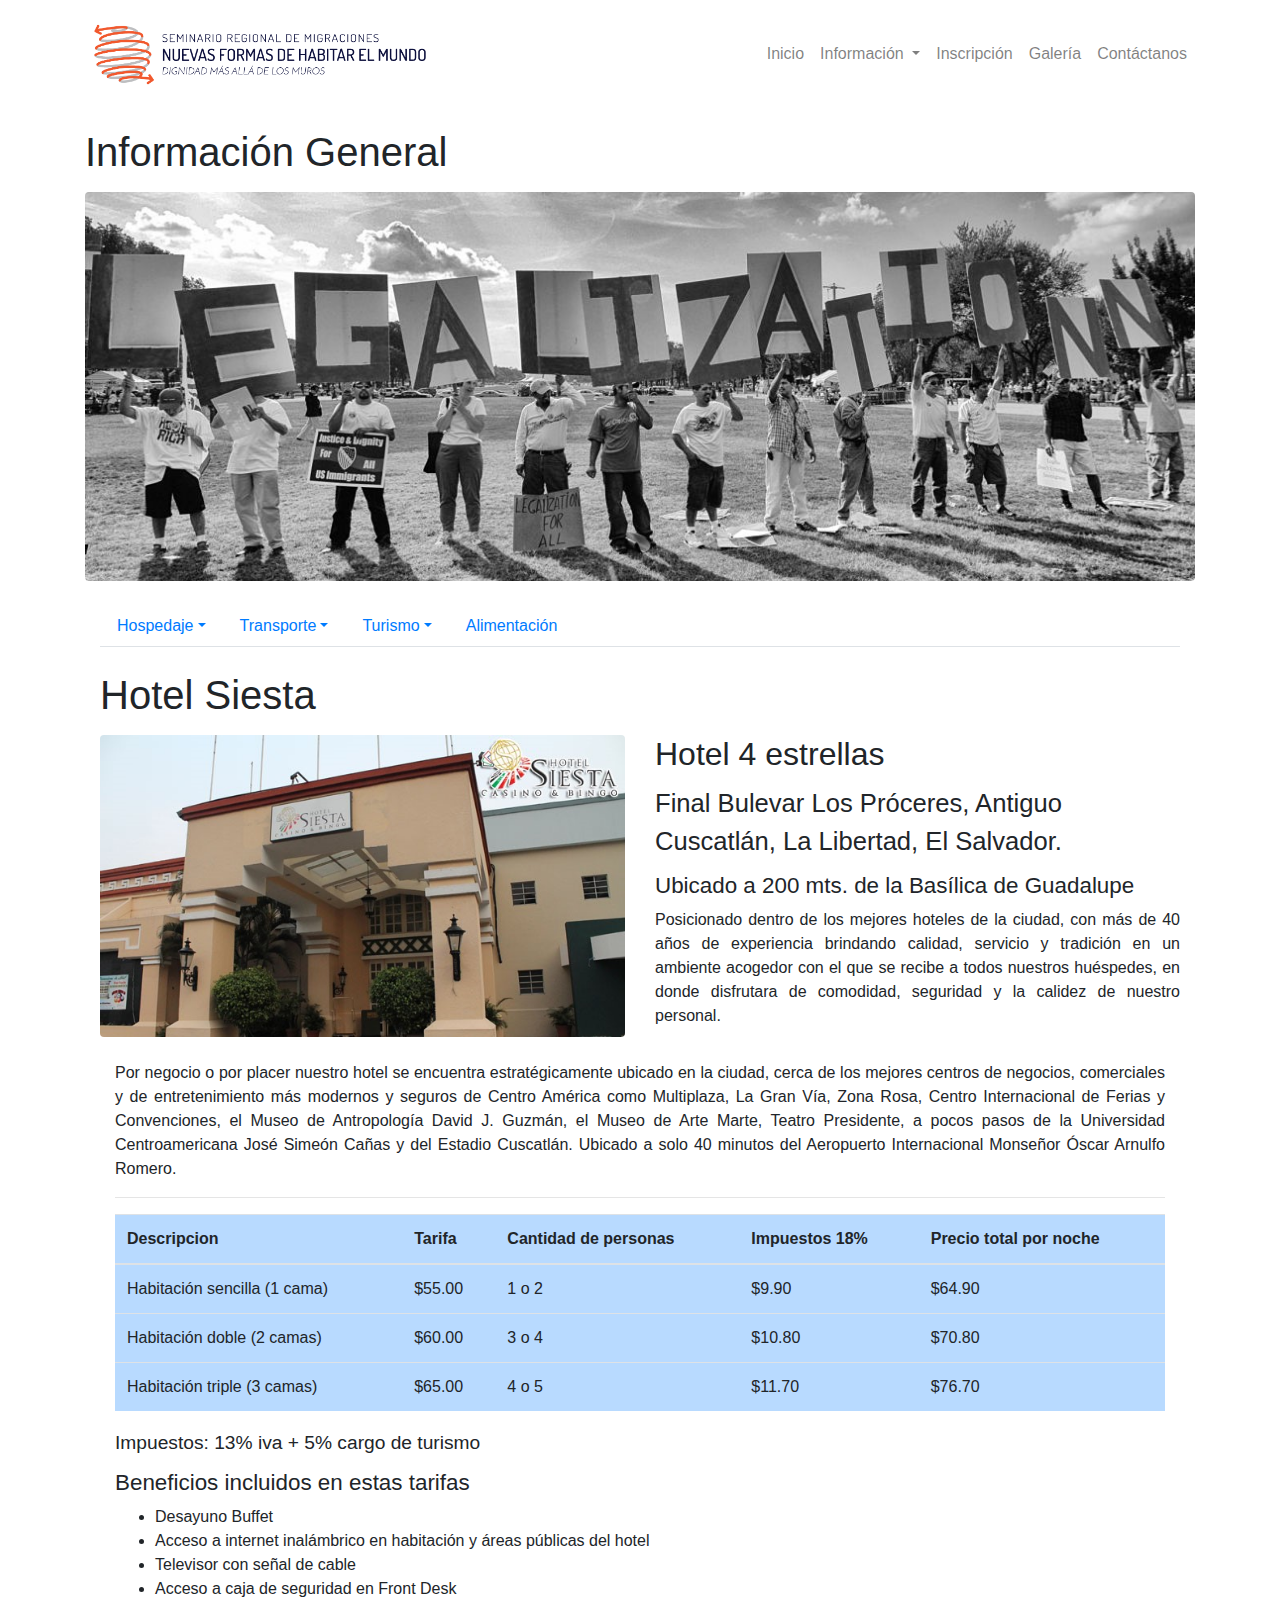
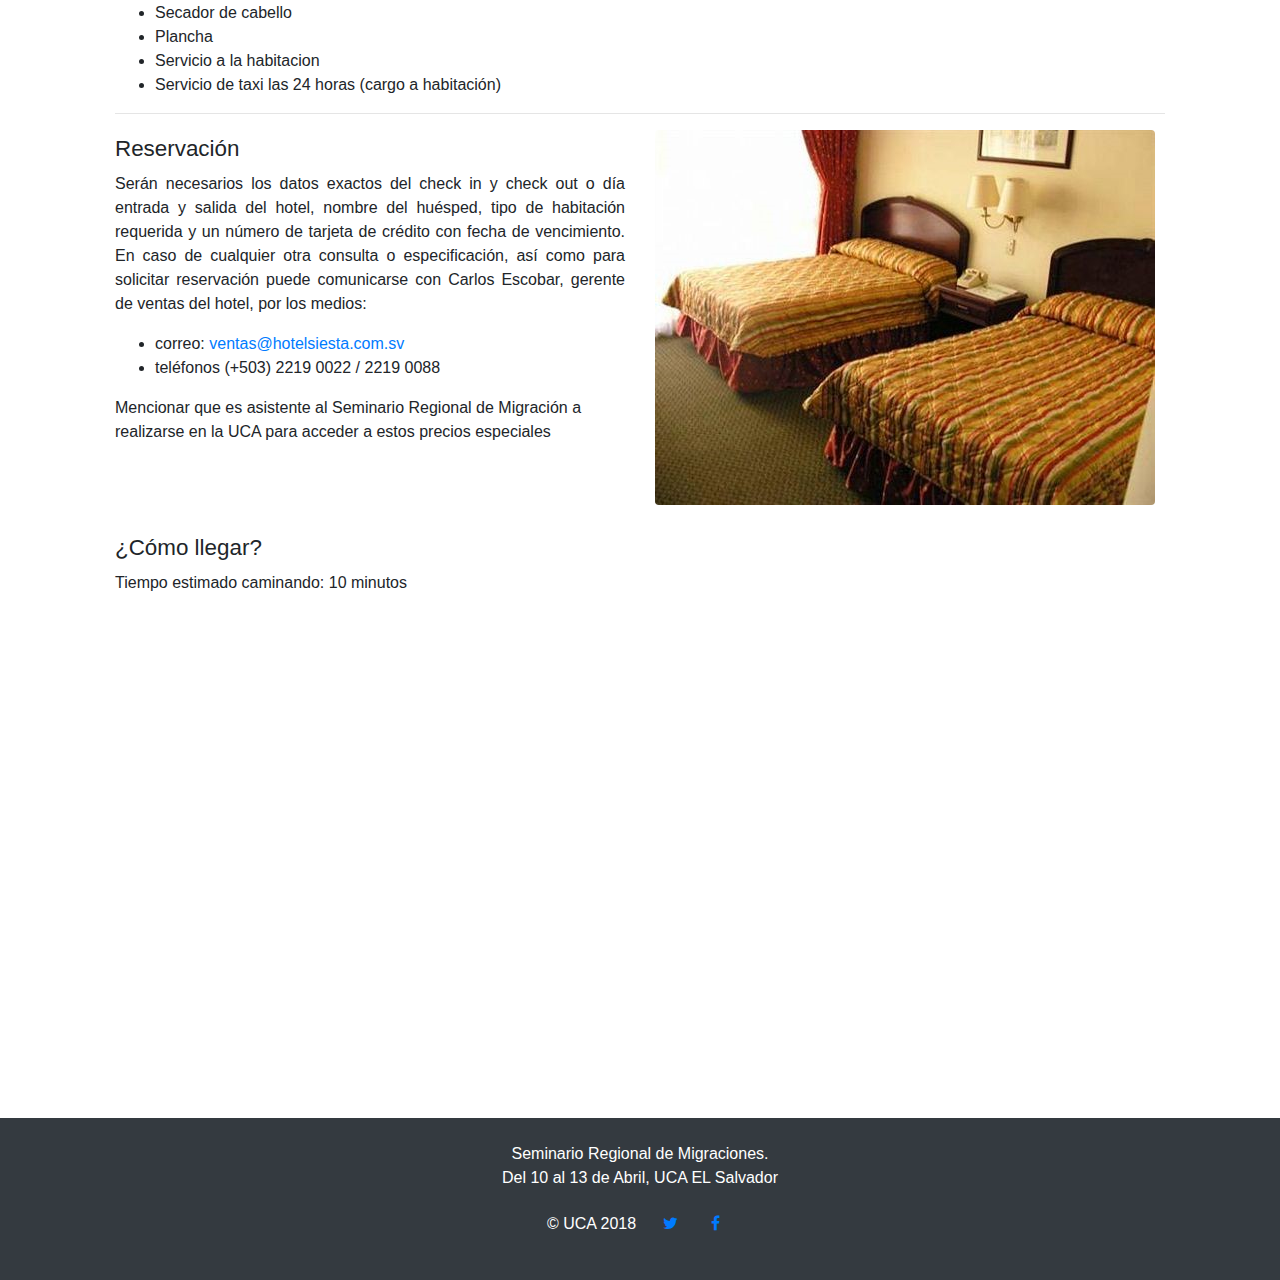
<file: informacion.html>
<!DOCTYPE html>
<html lang="en">

  <head>

    <meta charset="utf-8">
    <meta name="viewport" content="width=device-width, initial-scale=1, shrink-to-fit=no">
    <meta name="description" content="">
    <meta name="author" content="">

    <title>Seminario Regional de migracion</title>

    <!-- Bootstrap core CSS -->
    <link href="vendor/bootstrap/css/bootstrap.min.css" rel="stylesheet">

    <!-- Custom styles for this template -->
    <link href="css/modern-business.css" rel="stylesheet">
    <link rel="stylesheet" href="https://cdnjs.cloudflare.com/ajax/libs/font-awesome/4.7.0/css/font-awesome.min.css">
    <!-- Global site tag (gtag.js) - Google Analytics -->
    <script async src="https://www.googletagmanager.com/gtag/js?id=UA-114894241-1"></script>
    <script>
      window.dataLayer = window.dataLayer || [];
      function gtag(){dataLayer.push(arguments);}
      gtag('js', new Date());

      gtag('config', 'UA-114894241-1');
    </script>
  </head>

  <body>

    <!-- Navigation -->
    <nav class="navbar fixed-top navbar-expand-lg navbar-light bg-white fixed-top">
      <div class="container">
        <a class="collapse navbar-collapse" href="index.html"><img src="media/img/LogoSeminario_flechas.png" width="350" alt=""></a>
        <a class="navbar-toggler" href="index.html"><img src="media/img/LogoSeminario_flechas.png" width="225" alt=""></a>
        <button class="navbar-toggler navbar-toggler-right" type="button" data-toggle="collapse" data-target="#navbarResponsive" aria-controls="navbarResponsive" aria-expanded="false" aria-label="Toggle navigation">
          <span class="navbar-toggler-icon"></span>
        </button>
        <div class="collapse navbar-collapse" id="navbarResponsive">
          <ul class="navbar-nav ml-auto">   
            <li class="nav-item">
              <a class="nav-link" href="index.html" >Inicio</a>
            </li>          
            <li class="nav-item dropdown">
              <a class="nav-link dropdown-toggle" href="#" id="navbarDropdownPortfolio" data-toggle="dropdown" aria-haspopup="true" aria-expanded="false">
                Información
              </a>
              <div class="dropdown-menu dropdown-menu-right" aria-labelledby="navbarDropdownPortfolio">
                <a class="dropdown-item" href="Objetivos.html">Objetivos y carácter</a>
                <a class="dropdown-item" href="ejes.html">Ejes y/o temáticas</a>
                <a class="dropdown-item" href="programacion.html">Programa</a> 
                <a class="dropdown-item " href="expositores.html">Ponentes centrales</a>   
                <a class="dropdown-item" href="informacion.html">Información general</a>
                <a class="dropdown-item" href="faq.html">Preguntas frecuentes</a>           
              </div>
            </li>
            <li class="nav-item">
              <a class="nav-link" href="inscripcion.html" >Inscripción</a>
            </li>
            <li class="nav-item">
              <a class="nav-link " href="galeria.html" >Galería</a>
            </li>
            <li class="nav-item">
              <a class="nav-link" href="contacto.html">Contáctanos</a>
            </li>
          </ul>
        </div>
      </div>
    </nav>
    <!-- Page Content -->
    <div class="container">

      <br><br>
      <h1 class="mt-4 mb-3">Información General </h1>
      <!-- Image Header -->
      <img class="img-fluid rounded mb-4" src="media/img/img2.jpg" alt="" style=" background-size: contain; ">
      <!--<h2 class="blockquote text-center">Para la comodidad durante el desarrollo del Seminario Regional de Migraciones y un servicio de estadía satisfactorio, UCA El Salvador hace una recomendación particular de hospedaje en el Hotel Siesta, debido a la cercanía, fácil acceso tanto en vehículo como a pie a las instalaciones de la Universidad, por su buen servicio y precios accesibles.</h2>--><br>
   <div class="container">
    <ul class="nav nav-tabs">  
  <li class="nav-item dropdown">
    <a class="nav-link dropdown-toggle" data-toggle="dropdown" href="#" role="button" aria-haspopup="true" aria-expanded="false">Hospedaje</a>
    <div class="dropdown-menu" x-placement="bottom-start" style="position: absolute; transform: translate3d(0px, 39px, 0px); top: 0px; left: 0px; will-change: transform;">
      <a class="dropdown-item" data-toggle="tab" href="#hotel1">Hotel Siesta</a>
      <a class="dropdown-item" data-toggle="tab" href="#hotel2">Hotel Sheraton Presidente</a>
      <a class="dropdown-item" data-toggle="tab" href="#hotel3">ECO-HOTEL ÁRBOL DE FUEGO</a>      
      <a class="dropdown-item" data-toggle="tab" href="#hotel4">Hotel Alicante</a>
      <a class="dropdown-item" data-toggle="tab" href="#hotel5">Hostal La Zona Hostel</a>
    </div>
  </li>
  <li class="nav-item dropdown">
    <a class="nav-link dropdown-toggle" data-toggle="dropdown" href="#" role="button" aria-haspopup="true" aria-expanded="false">Transporte</a>
    <div class="dropdown-menu" x-placement="bottom-start" style="position: absolute; transform: translate3d(0px, 39px, 0px); top: 0px; left: 0px; will-change: transform;">
      <a class="dropdown-item" data-toggle="tab" href="#bus1">Acacya de RL</a>
      <a class="dropdown-item" data-toggle="tab" href="#bus2">Transporte "Del Sol"</a>
    </div>
  </li>
  <li class="nav-item dropdown">
    <a class="nav-link dropdown-toggle" data-toggle="dropdown" href="#" role="button" aria-haspopup="true" aria-expanded="false">Turismo</a>
    <div class="dropdown-menu" x-placement="bottom-start" style="position: absolute; transform: translate3d(0px, 39px, 0px); top: 0px; left: 0px; will-change: transform;">
      <a class="dropdown-item" data-toggle="tab" href="#trip1">Opción de tour #1</a>
      <a class="dropdown-item" data-toggle="tab" href="#trip2">Opción de tour #2</a>
      <a class="dropdown-item" data-toggle="tab" href="#trip3">Opción de tour #3</a>
    </div>
  </li>  
  <li class="nav-item">
    <a class="nav-link" data-toggle="tab" href="#alimentacion">Alimentación</a>
  </li>
</ul>
<div id="myTabContent" class="tab-content">
  <div class="tab-pane fade active show" id="hotel1">
    <h1 class="mt-4 mb-3">Hotel Siesta</h1>
    <div class="row">
        <div class="col-lg-6">
          <img class="img-fluid rounded mb-4" src="media/img/hotelSiesta.jpg" alt="">
        </div>
        <div class="col-lg-6">
          <h2>Hotel 4 estrellas</h2>
          <h2><small>Final Bulevar Los Próceres, Antiguo Cuscatlán, La Libertad, El Salvador. </small></h2>
          <h3><small>Ubicado a 200 mts. de la Basílica de Guadalupe</small></h3>
          <p align="justify">Posicionado dentro de los mejores hoteles de la ciudad, con más de 40 años de experiencia brindando calidad, servicio y tradición en un ambiente acogedor con el que se recibe a todos nuestros huéspedes, en donde disfrutara de comodidad, seguridad y la calidez de nuestro personal. </p>
        </div>
    </div>
    <div class="container">
      <p align="justify" align="justify">Por negocio o por placer nuestro hotel se encuentra estratégicamente ubicado en la ciudad, cerca de los mejores centros de negocios, comerciales y de entretenimiento más modernos y seguros de Centro América como Multiplaza, La Gran Vía, Zona Rosa, Centro Internacional de Ferias y Convenciones, el Museo de Antropología David J. Guzmán, el Museo de Arte Marte, Teatro Presidente, a pocos pasos de la Universidad Centroamericana José Simeón Cañas y del Estadio Cuscatlán. Ubicado a solo 40 minutos del Aeropuerto Internacional Monseñor Óscar Arnulfo Romero.</p>
      <hr>
      <table class="table table-hover table-primary">
        <thead>
          <tr>
            <th scope="col">Descripcion</th>
            <th scope="col">Tarifa</th>
            <th scope="col">Cantidad de personas</th>
            <th scope="col">Impuestos 18%</th>
            <th scope="col">Precio total por noche</th>
          </tr>
        </thead>
        <tbody>
          <tr>
            <td>Habitación sencilla (1 cama)</td>
            <td>$55.00</td>
            <td>1 o 2</td>
            <td>$9.90</td>
            <td>$64.90</td>
          </tr>
           <tr>
            <td>Habitación doble (2 camas)</td>
            <td>$60.00</td>
            <td>3 o 4</td>
            <td>$10.80</td>
            <td>$70.80</td>
          </tr>
           <tr>
            <td>Habitación triple (3 camas)</td>
            <td>$65.00</td>
            <td>4 o 5</td>
            <td>$11.70</td>
            <td>$76.70</td>
          </tr>
        </tbody>
      </table>
      <h4><small>Impuestos: 13% iva + 5% cargo de turismo</small></h4>
      <h3><small>Beneficios incluidos en estas tarifas</small></h3>
      <ul>
        <li>Desayuno Buffet</li>
        <li>Acceso a internet inalámbrico en habitación y áreas públicas del hotel</li><li>Televisor con señal de cable</li>
        <li>Acceso a caja de seguridad en Front Desk</li>
        <li>Secador de cabello</li>
        <li>Plancha</li>
        <li>Servicio a la habitacion</li>
        <li>Servicio de taxi las 24 horas (cargo a habitación) </li>
      </ul>
      <hr>
      <div class="row">        
        <div class="col-lg-6">
          <h3><small>Reservación</small></h3>
          <p align="justify">Serán necesarios los datos exactos del check in y check out  o día entrada y salida del hotel, nombre del huésped, tipo de habitación requerida y un número de tarjeta de crédito con fecha de vencimiento. En caso de cualquier otra consulta o especificación, así como para solicitar reservación puede comunicarse con Carlos Escobar, gerente de ventas del hotel, por los medios:
          <ul>
            <li>correo: <a href="mailto:ventas@hotelsiesta.com.com?Subject=Consulta asistente Seminario al seminario de migracion" target="_top">ventas@hotelsiesta.com.sv</a></li>
            <li>teléfonos (+503) 2219 0022 / 2219 0088</li>
          </ul>
        Mencionar que es asistente al Seminario Regional de Migración a realizarse en la UCA para acceder a estos precios especiales</p>
        </div>
          <div class="col-lg-6">
            <img class="img-fluid rounded mb-4" src="media/img/hotelSiesta2.jpg" alt="">        
          </div>
          <hr>
          <div class="container">
            <h3><small>¿Cómo llegar?</small></h3>
            <p align="justify">Tiempo estimado caminando: 10 minutos</p>
            <iframe src="https://www.google.com/maps/embed?pb=!1m28!1m12!1m3!1d3876.6226007264577!2d-89.24171658522157!3d13.680697540393513!2m3!1f0!2f0!3f0!3m2!1i1024!2i768!4f13.1!4m13!3e2!4m5!1s0x8f6331cd58c053db%3A0x1f205dea5156d068!2sUCA%2C+Santa+Tecla%2C+El+Salvador!3m2!1d13.680414299999999!2d-89.2371295!4m5!1s0x8f63302ce1d9d877%3A0x527c4fbd9047b183!2sSiesta+Hotel+and+Casino..%2C+Final+Boulevard+Los+Proceres%2C+San+Salvador!3m2!1d13.682756999999999!2d-89.2401728!5e0!3m2!1ses-419!2ssv!4v1519053832896" width="100%" height="500" frameborder="0" style="border:0" allowfullscreen></iframe>
          </div>
      </div>
    </div>    
  </div>

  <div class="tab-pane fade" id="hotel2">
    <h1 class="mt-4 mb-3">Hotel Sheraton presidente</h1>
    <div class="row">
        <div class="col-lg-6">
          <img class="img-fluid rounded mb-4" src="media/img/hotelshera.jpg" alt="">
        </div>
        <div class="col-lg-6">
          <h2>Hotel 5 estrellas</h2>
          <h2><small>Avenida La Revolución, Colonia San Benito, San Salvador, El Salvador.</small></h2>          
          <p align="justify">El Hotel Sheraton Presidente San Salvador está situado a 15 minutos en coche del centro de la ciudad y ofrece un pequeño spa, una piscina al aire libre y vistas impresionantes a las montañas de las afueras de San Salvador. Todas sus habitaciones disponen de aire acondicionado, conexión Wi-Fi gratuita, TV por cable y cafetera. </p>
        </div>
    </div>
    <div class="container">
      <hr>
      <table class="table table-hover table-primary">
        <thead>
          <tr>
            <th scope="col">Descripcion</th>
            <th scope="col">Tarifa</th>
            <th scope="col">Cantidad de personas</th>
            <th scope="col">Impuestos 18%</th>
            <th scope="col">Precio total por noche</th>
          </tr>
        </thead>
        <tbody>
          <tr>
            <td>Habitación sencilla</td>
            <td>$85.00</td>
            <td>1</td>
            <td>$15.30</td>
            <td>$100.30</td>
          </tr>
           <tr>
            <td>Habitación doble</td>
            <td>$95.00</td>
            <td>2</td>
            <td>$17.10</td>
            <td>$112.10</td>
          </tr>
           <tr>
            <td>Habitación triple</td>
            <td>$115.00</td>
            <td>3</td>
            <td>$20.70</td>
            <td>$135.70</td>
          </tr>
        </tbody>
      </table>
      <h4><small>Impuestos: 13% iva + 5% cargo de turismo</small></h4>
      <h3><small>Beneficios incluidos en estas tarifas</small></h3>
      <ul>
        <li>Desayuno Buffet de 6:00a.m a 10:30 a.m</li>
        <li>Internet ilimitado habitación y áreas públicas del hotel</li>
        <li>2 botellas de agua diaria en la habitación y una bebida de bienvenida en nuestro Marquis Bar</li>
      </ul>
      <h3><small>Aspectos a tomar en cuenta</small></h3>
      <ul>
        <li>Los precios proporcionados son de habitaciones ubicadas en el área de piscina, son por habitación, por noche y sujetas a disponibilidad.</li>
        <li>La hora del check in es a las 2:00 p.m. A los huéspedes que lleguen despues, se les asignará habitación de acuerdo a disponibilidad. La hora de check out es a las 12:00 m.d. </li>
      </ul> 
      <hr>     
      <div class="row">        
        <div class="col-lg-6">
          <h3><small>Reservación</small></h3>
          <p align="justify">Comunicarse con Elizabeth Castro, por los medios:
          <ul>
            <li>correo: <a href="mailto:elizabeth.castro@sheratonpresidente.com.sv?Subject=Consulta asistente Seminario al seminario de migracion" target="_top">elizabeth.castro@sheratonpresidente.com.sv </a></li>
            <li>teléfonos (+503) 2283 4000 / 7083 2117 (directo y whatsapp)</li>
          </ul>
        Mencionar que es asistente al Seminario Regional de Migración a realizarse en la UCA para acceder a estos precios especiales</p>
        </div>
          <div class="container">
            <hr>
            <h3><small>¿Cómo llegar?</small></h3>
            <h3><small>Servicio de taxi desde el aeropuerto internacional hasta el hotel</small></h3>
            <table class="table table-hover table-primary">
              <tr>
                <td>Servicio de taxi</td>
                <td>$30</td>
                <td>por vía</td>
                <td>Máximo 2 pasajeros </td>
              </tr>
              <tr>
                <td>Servicio de taxi</td>
                <td>$60</td>
                <td>por vía</td>
                <td>Máximo 10 pasajeros </td>
              </tr>
            </table>
            <h3><small>Servicio de traslado del hotel a las instalaciones de la UCA</small></h3>
            <table class="table table-hover table-primary">
              <tr>
                <td>Servicio de taxi</td>
                <td>$5</td>
                <td>por vía</td>
                <td>Máximo 3 pasajeros </td>
              </tr>
              <tr>
                <td>Servicio de taxi</td>
                <td>$25</td>
                <td>por vía</td>
                <td>Máximo 10 pasajeros </td>
              </tr>
            </table>
            
            <p align="justify">Tiempo estimado en vehiculo: 20 minutos</p>
            <iframe src="https://www.google.com/maps/embed?pb=!1m28!1m12!1m3!1d15505.957161750244!2d-89.25071017289132!3d13.688789546210925!2m3!1f0!2f0!3f0!3m2!1i1024!2i768!4f13.1!4m13!3e0!4m5!1s0x8f6331cd58c053db%3A0x1f205dea5156d068!2sUCA%2C+Santa+Tecla%2C+El+Salvador!3m2!1d13.680414299999999!2d-89.2371295!4m5!1s0x8f63302f3458a3d1%3A0x7d58cee957bb821f!2sHotel+Sheraton+Presidente%2C+Avenida+De+La+Revolucion%2C+San+Salvador!3m2!1d13.691379999999999!2d-89.24175579999999!5e0!3m2!1ses-419!2ssv!4v1519057999101" width="100%" height="500" frameborder="0" style="border:0" allowfullscreen></iframe>
          </div>
      </div>
    </div>    
  </div>

  <div class="tab-pane fade" id="hotel3">
    <h1 class="mt-4 mb-3">ECO-HOTEL ÁRBOL DE FUEGO</h1>
    <div class="row">
        <div class="col-lg-6">
          <br>
          <img class="img-fluid rounded mb-4" src="media/img/hoteleco.jpg" alt="">
        </div>
        <div class="col-lg-6">
          <h2><small>Avenida Antiguo Cuscatlán, Calle AC 11. Colonia La Sultana, Antiguo Cuscatlán, El Salvador.</small></h2>
          <p align="justify">Este elegante hotel, con techo verde y paneles solares, se encuentra a 5 minutos a pie de una parada de autobús, a 2 km de la colección de arte nacional en el Museo de Arte de El Salvador, y a 4 km de la emblemática plaza Divino Salvador del Mundo.

          Las coloridas habitaciones, decoradas de forma personalizada, cuentan con Wi-Fi gratis, televisión de pantalla plana y baños (privados) con ducha de energía solar. Las habitaciones superiores ofrecen salas de estar.</p>
        </div>
    </div>
    <div class="container">
      <hr>     
      <table class="table table-hover table-primary">
        <thead>
          <tr>
            <th scope="col">Descripcion</th>    
            <th scope="col">Personas</th>    
            <th scope="col">Precio total por noche</th>
          </tr>
        </thead>
        <tbody>
          <tr>
            <td>Habitación sencilla </td>
            <td>1</td>
            <td>$55.00</td>
          </tr>
           <tr>
            <td>Habitación doble</td>
            <td>2</td>
            <td>$65.00</td>
          </tr>
           <tr>
            <td>Habitación triple</td>
            <td>3</td>
            <td>$85.00</td>
          </tr>
          <tr>
            <td>Habitación sencilla, superior</td>
            <td>1</td>
            <td>$65.00</td>
          </tr>
          <tr>
            <td>Habitación doble, superior</td>
            <td>3</td>
            <td>$75.00</td>
          </tr>
        </tbody>
      </table>
      <h4><small>Impuestos: 13% iva + 5% cargo de turismo</small></h4>
      <hr>     
      <h3><small>Beneficios incluidos en estas tarifas</small></h3>
      <ul>
        <li>Desayuno</li>
        <li>Internet inalambrico</li>
        <li>TV con cable</li>
        <li>Aire acondicionado</li>
        <li>Baño privado con agua caliente</li>
        <li>Ventilador de techo</li>
        <li>Closet</li>
      </ul>   
      <hr>     
      <div class="row">                
          <h3><small>Reservación</small></h3>
          <p align="justify">Al confirmar la reservación en línea, el huésped autoriza al hotel a cobrar el importe de la reserva correspondiente de la reserva de su tarjeta de crédito. De presentarte inconvenientes con la transacción, tendrá que registrar otra tarjeta para obtener una confirmación.Tomar en cuenta que la hora del check in es a las 3:00 p.m y de check out a las 12 m.d. Si el huésped desaloja luego de esa hora, se cobrará un monto extra por late check out, sin embargo, el hotel ofrece guardar equipaje en un lugar seguro hasta su hora de partida. Para mas informacion o reservar comunicarse con Vilma Cortez por los medios:
          <ul>
            <li>correo: <a href="hotel@arboldefuego.com?Subject=Consulta asistente Seminario al seminario de migracion" target="_top">hotel@arboldefuego.com</a></li>reservaciones@hoteleselsalvador.com</a></li>
            <li>facebook: <a href="https://www.facebook.com/pg/hotelarboldefuego/about/?ref=page_internal" target="_top">Hotel Arbol de fuego</a></li>
            <li>teléfonos: (+503) 2557 3601 y 2241 3900 </li>
          </ul>
        Mencionar que es asistente al Seminario Regional de Migración a realizarse en la UCA para acceder a estos precios especiales</p>    
          <div class="container">
            <hr>     
            <h3><small>¿Cómo llegar?</small></h3>
            <p align="justify">Tiempo estimado caminando: 10 minutos</p>
            <iframe src="https://www.google.com/maps/embed?pb=!1m28!1m12!1m3!1d2321.7776598751816!2d-89.23992951107631!3d13.678596989865468!2m3!1f0!2f0!3f0!3m2!1i1024!2i768!4f13.1!4m13!3e2!4m5!1s0x8f6331cd58c053db%3A0x1f205dea5156d068!2sUCA%2C+Santa+Tecla%2C+El+Salvador!3m2!1d13.680414299999999!2d-89.2371295!4m5!1s0x8f6331d11ec78b51%3A0xa93c2ab8da4ae4fd!2sArbol+de+Fuego+Eco-Hotel%2C+11C%2C+Avenida+Antiguo+Cuscatlan%2C+San+Salvador+0!3m2!1d13.676756999999998!2d-89.240436!5e0!3m2!1ses-419!2ssv!4v1519162801463" width="100%" height="500" frameborder="0" style="border:0" allowfullscreen></iframe>
          </div>
      </div>
    </div>    
  </div>

  <div class="tab-pane fade" id="hotel4">
    <h1 class="mt-4 mb-3">Hotel Alicante</h1>
    <div class="row">
        <div class="col-lg-6">
          <img class="img-fluid rounded mb-4" src="media/img/hotelali.jpg" alt="">
        </div>
        <div class="col-lg-6">
          <h2>Hotel 2 estrellas</h2>
          <h2><small> Colonia La Sultana, Calle Las Rosas y Avenida Los Laureles #1 San Salvador, El Salvador. </small></h2>    
          <p align="justify">Este hotel sin pretensiones está en un área residencial a las afueras de la ciudad. Las habitaciones, modestas y compactas, cuentan con televisor y Wi-Fi gratis.</p>
          <p align="justify">El hotel sirve el desayuno por un suplemento en un restaurante tranquilo con un ambiente rústico. También hay una acogedora sala de estar, un patio y una piscina exterior. Se incluye aparcamiento en las instalaciones.</p>
        </div>
    </div>
    <div class="container">
      <hr>     
      <table class="table table-hover table-primary">
        <thead>
          <tr>
            <th scope="col">Descripcion</th>            
            <th scope="col">Precio total por noche</th>
          </tr>
        </thead>
        <tbody>
          <tr>
            <td>Habitación sencilla</td>
            <td>$59.00</td>
          </tr>
           <tr>
            <td>Habitación doble</td>
            <td>$69.00</td>
          </tr>
           <tr>
            <td>Habitación triple</td>
            <td>$85.00</td>
          </tr>
        </tbody>
      </table>
      <h4><small>Impuestos incluido en tarifa: 13% iva + 5% cargo de turismo</small></h4>
      <h4><small>Por persona extra en la habitación se cobra un recargo de $25.00</small></h4>
      <hr>     
      <h3><small>Beneficios incluidos en estas tarifas</small></h3>
      <ul>
        <li>Desayuno</li>
        <li>Internet inalambrico</li>
        <li>Aire acondicionado</li>
        <li>Baño privado</li>
        <li>Agua Caliente</li>
        <li>Telefono</li>
        <li>Television por cable</li>
      </ul>   
      <h3><small>Otras facilidades del hotel</small></h3>
      <ul>
        <li>Amplio parqueo</li>
        <li>Servicio de Lavandería</li>
        <li>Seguridad las 24 Horas</li>
        <li>Servicio de Restaurante y Te</li>
        <li>Amplio jardin</li>        
        <li>Piscina</li>
      </ul>        
      <hr>     
          <h3><small>Reservación</small></h3>          
          <p align="justify">Comunicarse con el hotel por los medios:
          <ul>
            <li>correo: <a href="mailto:alicante_internacional@hotmail.com?Subject=Consulta asistente Seminario al seminario de migracion" target="_top">alicante_internacional@hotmail.com</a></li>
            <li>facebook: <a href="https://www.facebook.com/hotelalicantesansalvador/?fref=ts" target="_top">Hotel Alicante San Salvador</a></li>
            <li>teléfonos: (+503) 2243 0889 / 2243 5838 / 2243 2379. </li>            
          </ul>
          Mencionar que es asistente al Seminario Regional de Migración a realizarse en la UCA para acceder a estos precios especiales</p>
          <div class="container">
            <hr>     
            <h3><small>¿Cómo llegar?</small></h3>
            <p align="justify">Tiempo estimado caminando: 20 minutos</p>
            <iframe src="https://www.google.com/maps/embed?pb=!1m26!1m12!1m3!1d3876.64842269267!2d-89.24143373522159!3d13.679129590394501!2m3!1f0!2f0!3f0!3m2!1i1024!2i768!4f13.1!4m11!3e2!4m3!3m2!1d13.681833099999999!2d-89.23749459999999!4m5!1s0x8f6331d3f1aed6ef%3A0x54d0e2b10b63c540!2sHotel+Alicante+San+Salvador+Hotel%2C+Avenida+Los+Laureles%2C+San+Salvador!3m2!1d13.676420199999999!2d-89.2414113!5e0!3m2!1ses-419!2ssv!4v1519062234620" width="100%" height="500" frameborder="0" style="border:0" allowfullscreen></iframe>
          </div>      
    </div>    
  </div>

 <div class="tab-pane fade" id="hotel5">
    <h1 class="mt-4 mb-3">Hostal "La zona Hostel"</h1>
    <div class="row">
        <div class="col-lg-6">
          <img class="img-fluid rounded mb-4" src="media/img/hotelhostal.jpg" alt="">
        </div>
        <div class="col-lg-6">
          <h2><small> Bulevar del Hipódromo, Colonia San Benito #346, San Salvador, El Salvador. </small></h2>    
          <h3><small>Frente a Estación Tica Bus, en La Zona Rosa</small></h3>
          <p align="justify">a Zona Hostel tiene una excelente ubicación central, ni siquiera a 1 minuto a pie de una de las zonas turísticas más importantes de la ciudad: La Zona Rosa. Aquí puede encontrar cafeterías, restaurantes, comida rápida, discotecas y pubs, museos, centros comerciales, etc. También es una zona muy segura y tranquila, lo que garantiza que su estancia sea cómoda y agradable. Las estaciones de autobuses internacionales están por todas partes, tenemos una justo enfrente de nosotros y otra en nuestro mismo bloque.</p>
        </div>
    </div>
    <div class="container">
      <hr>     
     <table class="table table-hover table-primary">
        <thead>
          <tr>
            <th scope="col">Descripcion</th>
            <th scope="col">Tipo de cama</th>
            <th scope="col">Cantidad de personas</th>            
            <th scope="col">Precio total por noche</th>
          </tr>
        </thead>
        <tbody>
          <tr>
            <td>Dormitorio de 6 camas</td>
            <td>Camarote</td>
            <td>6</td>
            <td>$66.00</td>            
          </tr>
           <tr>
            <td>Cuarto privado doble(2 camas)</td>
            <td>Cama King</td>
            <td>4</td>            
            <td>$65.00</td>
          </tr>
           <tr>
            <td>Cuarto privado triple(3 camas)</td>
            <td>Cama Queen</td>
            <td>3</td>            
            <td>$55.00</td>
          </tr>
           <tr>
            <td>Cuarto privado</td>
            <td>Cama King</td>
            <td>2</td>            
            <td>$45.00</td>
          </tr>
           <tr>
            <td>Dormitorio de 10 camas</td>
            <td>Cama individual</td>
            <td>10</td>            
            <td>$150.00</td>
          </tr>          
        </tbody>
      </table>
      <hr>   
      <div class="row">
      <div class="col-lg-6">
      <h3><small>Beneficios incluidos en estas tarifas</small></h3>
      <ul>
        <li>Habitaciones privadas cuentan con aire acondicionado, cable tv y baño privado con agua caliente.</li>
        <li>Dormitorios de 6 camas cuentan con un ventilador y un baño compartido con agua caliente. </li>
      </ul>   
      <h3><small>Otros servicios del hotel</small></h3>
      <ul>
        <li>Lavado y secado de ropa con cargo adicional de $5 por lavada</li>
        <li>Servicio de desayuno desde  $2.50 hasta $3</li>
        <li>Wifi ilimitado</li>
        <li>Cable Tv</li>
        <li>24 hr Frontdesk</li>        
        <li>Vigilancia nocturna</li>
        <li>Free city map</li>
        <li>Bilingual staff</li>
      </ul>
      </div>
    <div class="col-lg-6">
          <br><br>
          <img class="img-fluid rounded mb-4" src="media/img/hotelhostal2.jpg" alt=""></div>           
    </div>
      <hr>     
          <h3><small>Reservación</small></h3>          
          <p align="justify">El pago de su reservación puede hacerlo a través de un depósito a nuestra cuenta bancaria, por medio de tarjeta de crédito o débito, Paypal, o en nuestras instalaciones. En tarjeta de crédito o débito el cargo adicional es del 6.4% por uso de POS. Comunicarse con Jennifer Cárcamo por los medios:
          <ul>
            <li>correo: <a href="mailto:lazonahostel@gmail.com?Subject=Consulta asistente Seminario al seminario de migracion" target="_top">lazonahostel@gmail.com</a></li>
            <li>facebook: <a href="https://www.facebook.com/lazonahostel/?fref=ts" target="_top">La Zona Hostel, El Salvador</a></li>
            <li>teléfonos: (+503) 6200 4085 / 2528 6689 / 7013 3835 </li>            
          </ul>
          Mencionar que es asistente al Seminario Regional de Migración a realizarse en la UCA para acceder a estos precios especiales</p>
          <div class="container">
            <hr>     
            <h3><small>¿Cómo llegar?</small></h3>
            <p align="justify">Tiempo estimado en vehiculo: 7 minutos</p>
            <iframe src="https://www.google.com/maps/embed?pb=!1m26!1m12!1m3!1d7753.106736927872!2d-89.24415467577556!3d13.68490056156301!2m3!1f0!2f0!3f0!3m2!1i1024!2i768!4f13.1!4m11!3e0!4m3!3m2!1d13.681833099999999!2d-89.23749459999999!4m5!1s0x8f6330291c841129%3A0x453c02a8a559efda!2sLa+Zona+Hostel%2C+Bulevar+Del+Hipodromo+436%2C+San+Salvador!3m2!1d13.6890699!2d-89.2417067!5e0!3m2!1ses-419!2ssv!4v1519073386394" width="100%" height="500" frameborder="0" style="border:0" allowfullscreen></iframe>
          </div>      
    </div>    
  </div>

<div class="tab-pane fade" id="bus1">
  <div class="container">
    <h1 class="mt-4 mb-3">Acacya de RL</h1>
    <p align="justify">Servicio de taxis,transporte oficial en el Aeropuerto Internacional El Salvador y los Hoteles: Real Intercontinental, Hilton Princess El Salvador, Holiday Inn, Beberly Hills, Courtyard Marriot, Hotel Quality Aeropuerto. Nuestros 35 años de experiencia nos respaldan por eso somos Líderes en el Transporte Selectivo.</p>
    <hr>
    <table class="table table-hover table-primary">
        <thead>
          <tr>
            <th scope="col">Descripcion</th>            
            <th scope="col">Costo</th>
            <th scope="col">Pasajeros</th>
          </tr>
        </thead>
        <tbody>
          <tr>
            <td>Taxi de aeropuerto a UCA y viceversa</td>
            <td>$28.00</td>
            <td>4, dependiendo cantidad de maletas</td>
          </tr>
           <tr>
            <td>Ejecutivo (vehículo particular) de aeropuerto a UCA y viceversa</td>
            <td>$35.00</td>
            <td>4, dependiendo cantidad de maletas</td>
          </tr>
           <tr>
            <td>Servicio de microbús  de aeropuerto a UCA y viceversa</td>
            <td>$35.00</td>
            <td>12, sin maletas</td>
          </tr>
        </tbody>
      </table>
      <hr>         
          <h3><small>Reservación</small></h3>          
          <p align="justify">El cliente puede realizar los pagos en efectivo al finalizar cada traslado o puede cancelar los servicios con tarjeta. Los servicios cancelados con tarjeta tienen un recargo del 6%.Comunicarse con Karen Amaya por los medios:
          <ul>
            <li>correo: <a href="mailto:reservacionesweb@taxisacacya.com?Subject=Consulta asistente Seminario al seminario de migracion" target="_top">reservacionesweb@taxisacacya.com</a></li>
            <li>teléfono: (+503) 2521 1001</li>            
          </ul>
          Mencionar que es asistente al Seminario Regional de Migración a realizarse en la UCA para acceder a estos precios especiales</p>
  </div>
</div>
<div class="tab-pane fade" id="bus2">
  <div class="container">
    <h1 class="mt-4 mb-3">Transportes “Del SOL”</h1>
    <p align="justify">"Somos una empresa de transporte terrestre internacional, ofrecemos salidas diarias entre los países de Guatemala, El Salvador, Costa Rica y Nicaragua; en las que brindamos nuestros servicio ejecutivo a nuestros clientes, con el fin de que reciban la mejor atención. Contamos con personal altamente calificado y profesional, nos esforzamos para generar una buena Rentabilidad a la organización, garantizando así; la satisfacción de nuestros clientes."</p>
    <hr>
    <table class="table table-hover table-primary">
        <thead>
          <tr>
            <th scope="col">Descripcion</th>            
            <th scope="col">Costo solo "ida"</th>
            <th scope="col">Costo "ida y regreso"</th>          
            <th scope="col">Costo solo "ida" - tarifa corporativa</th>
            <th scope="col">Costo "ida y regreso" - tarifa corporativa</th>
          </tr>
        </thead>
        <tbody>
          <tr>
            <td>Guatemala a San Salvador y viceversa</td>
            <td>$25.00</td>
            <td>$50.00</td>
            <td>$20.00</td>
            <td>$40.00</td>
          </tr>
           <tr>
            <td>Nicaragua a San Salvador y viceversa</td>
            <td>$50.00</td>
            <td>$100.00</td>
            <td>$40.00</td>
            <td>$80.00</td>
          </tr>
        </tbody>
      </table>
      <h3><small>Tarifas corporativas aplican para grupos mayores de 10 personas en general.</small></h3>
      <br><h3><small>Horarios:</small></h3>
      <ul>
        <li>Salida de Guatemala, Frotera Las Chinamas 2:00 a.m, llegada a El Salvador 07:00 a.m</li>
        <li>Salida de Guatemala, Frotera Las Chinamas 3:30 p.m, llegada a El Salvador 08:30 p.m</li>
        <li>Salida de Nicaragua, Guaséale 10:00 a.m, llegada a El Salvador 09:00 p.m</li>
        <li>Salida de Nicaragua, El Espino 3:00 a.m, llegada a El Salvador 03:00 p.m</li>
      </ul>
      <h2><small>El desabordaje es en Col. San Benito, ubicada a 15 minutos de la UCA. </small></h2>
      <h3><small>Nuestro transporte cuenta con</small></h3>
      <ul>
        <li>Aire acondicionado</li>
        <li>Butacas reclinables</li>
        <li>Servicios sanitarios</li>
        <li>Tv / video / Audio</li>
        <li>Servicio Sanitario</li>
        <li>Capacidad 48 pasajeros</li>
        <li>Buses Mercedes Benz</li>
      </ul>
      <hr>         
          <h3><small>Contratacion del servicio</small></h3>          
          <p align="justify"> Para hacer efectiva la compra o reservación de los boletos es indispensable tener a la mano documentos vigentes. Las condiciones y formas de pago están sujetas a negociación.Comunicarse con Luis Márquez, Agente Corporativo, por los medios:
          <ul>
            <li>correo: <a href="mailto:luis.marquezdelsol@gmail.com?Subject=Consulta asistente Seminario al seminario de migracion" target="_top">luis.marquezdelsol@gmail.com</a></li>
            <li>correo: <a href="mailto:delsolcorporativo@gmail.com?Subject=Consulta asistente Seminario al seminario de migracion" target="_top">delsolcorporativo@gmail.com</a></li>
            <li>teléfonos: (+503) 2133 7800 / 7281 5032</li>            
          </ul>
          Mencionar que es asistente al Seminario Regional de Migración a realizarse en la UCA para acceder a estos precios especiales</p>
  </div>
</div>
<div class="tab-pane fade" id="trip1">
  <div class="container">
    <h1 class="mt-4 mb-3">Opción de TOUR #1:</h1>  
    <h3><small><ul>
      <li>Planes de renderos</li>
      <li>Puerta del diablo</li>
      <li>Centro Histórico(Catedral e Iglesia El Rosario)</li>
    </ul></small></h3>
    <h3><small><strong>Costo por persona:</strong> $35.00</small></h3>
    <br>
      <div class="row">
        <div class="col-lg-4">
          <img class="img-fluid rounded mb-4" src="media/img/puertadeldiablo.jpg" alt="">
        </div>
        <div class="col-lg-8">
         <p align="justify"><strong>SÍNTESIS: </strong>Visitaremos uno de los lugares turísticos más cercanos y hermosos en San Salvador, por su historia y tradición: La Puerta del Diablo y Mil Cumbres en Planes de Renderos, donde tomaremos un delicioso almuerzo y podremos tener vistas panorámicas hacia el mar, la capital y el lago más grande del país: Ilopango, muy conocido por ser el cráter de un antiguo volcán cuya antigua mega­erupción marcó la historia de nuestros antepasados. Luego, nos  dirigiremos a conocer el centro Histórico de la capital, donde se vivieron  acontecimientos políticos muy importantes en nuestra historia y que incluye la Catedral Metropolitana que acoge los restos del Arzobispo Óscar Arnulfo Romero y  la Iglesia El Rosario, catalogada una rareza por su construcción, belleza e historia.</p>
        </div>
    </div>
    <div class="row">
    <div class="col-lg-8">
    <p align="justify"><strong>Lugar y hora de salida: </strong>Universidad Centroamericana “José Simeón Cañas” (UCA); 12.00 M.</p>
    <p align="justify"><strong>Hora de llegada: </strong>Entre 6.30 y 7:00 p.m, aproximadamente, tomando en cuenta el tráfico.</p>
    <p align="justify"><strong>Incluye: </strong>Botella con agua, transporte con aire acondicionado, entrada a los sitios a visitar,almuerzo completo y servicio de guía.</p>
    <p align="justify"><strong>Almuerzo: </strong>cada participante puede escoger una de las siguientes cinco opciones. Cada plato incluye una bebida: horchata, cebada o gaseosa. Cualquier otra bebida aparte deberá sercosteada por el participante.</p></div>
    <div class="col-lg-4">
      <img class="img-fluid rounded mb-4" src="media/img/lapidamonse.jpg" alt="">
    </div>
    </div>
    <h3>Plato 1</h3>
    <li>Sopa de Gallina: Sopa de gallina con vegetales, 1⁄4 de gallina a las brasas, arroz, ensalada y dos tortillas.</li>
    <h3>Plato 2</h3>
    <li>Pescado al Petate: Filete de curvina o boca colorada (depende de disponibilidad), marinado en finas hierbas y aceitunas negras, cocinado al vapor con vegetales, envuelto en hoja dehuerta, acompañado de arroz jardinero.</li>
    <h3>Plato 3</h3>
    <li>Chicharrón de costilla a la naranja: trozos de costilla de cerdo marinados en naranja,servidos con cuajada y guacamol, dos tortillas.</li>
    <h3>Plato 4</h3>
    <li>Pechuga de pollo a las brasas: Pechuga de pollo deshuesada, marinada en salsa de la casa, servida con arroz y picado de tomate con rábanos.</li>
    <h3>Plato 5</h3>
    <li>Lasagna de vegetales y espinaca: Exquisita porción de pasta larga rellena de variedad de vegetales, espinacas y quesos, servida con ensalada fresca y aderezo de la casa.</li><br>
    <div class="row">
        <div class="col-lg-4">
          <img class="img-fluid rounded mb-4" src="media/img/iglesiarosario.jpg" alt="">
        </div>
        <div class="col-lg-8">
         <p align="justify"><strong>ITINERARIO: </strong>Presentación e indicaciones generales por parte del guía. Nos dirigimos hacia Mil Cumbres, zona de montaña cerca de San Salvador para tomar el almuerzo con una vista y clima para disfrutar al máximo. Visitamos Planes de Renderos donde podremos detenernos unos 20 minutos para contemplar la hermosa vista desde el mirador desde donde contemplamos volcanes, la ciudad capital, el histórico lago de Ilopango. Además contaremos con 30 minutos para comprar artesanías si se desea o disfrutar del, el paisaje el clima. Posteriormente, descendemos hacia el Centro Histórico, donde está el KM 0 desde de todas las vías principales del país y donde visitaremos Catedral Metropolitana, Plaza Barrios, Palacio Nacional, recientemente remodelados. En catedral conoceremos uno de los sitios más visitados en el país: la Cripta, donde yacen los restos de Monseñor Oscar Romero. </p>
        </div>
    </div>
    <p align="justify">Finalizaremos visitando, a pocos metros la Iglesia El Rosario, una rareza arquitectónica pormuchas razones y que a la vez, cuenta con una belleza e historia únicas.A eso de las 5.30 o 6 PM nos desplazamos hacia la UCA para llegar entre 6.30 y 7 PM dependiendo del tráfico.<br>
     Para saber más de Gringo Day Tours, empresa de rutas y viajes turísticos en El Salvador, puede visitar la página: <a href="https://www.tripadvisor.es/Attraction_Review-g303859-d3660494-Reviews-GringoTours-Suchitoto_Cuscatlan_Department.html " target="_top">Gringo Day Tours</a></p>
  </div>
</div>
<div class="tab-pane fade" id="trip2">
  <div class="container">
    <h1 class="mt-4 mb-3">Opción de TOUR #2:</h1>  
    <h3><small><ul>
      <li>Mercado Nacional de Artesania</li>
      <li>Parque "El Boquerón”</li>      
    </ul></small></h3>
    <h3><small><strong>Costro por persona:</strong> $45.00</small></h3>
    <br>
    <p align="justify">Este tour le permitirá conocer todas las artesanías tradicionales de El Salvador y disfrutar de lasmejores vistas del país.</p>
    <div class="row">
    <div class="col-lg-8">
    <br>
    <p align="justify" align="justify"><strong>Lugar y hora de salida: </strong>Universidad Centroamericana “José Simeón Cañas” (UCA); 12.00 M.</p>
    <p align="justify" align="justify"><strong>Hora de llegada: </strong>7:00 p.m, aproximadamente, tomando en cuenta el tráfico.</p>
    <p align="justify"><strong>Incluye: </strong>Botella con agua, transporte, entrada a los sitios a visitar, almuerzo completo y servicio de guía nacional..</p></div>
    <div class="col-lg-4">
      <img class="img-fluid rounded mb-4" src="media/img/mercado.jpg" alt="">
    </div>
    </div>    
    <p align="justify"><strong>ITINERARIO: </strong>Para empezar este tour, una vez que todos los participantes aborden la unidad de transporte, recibirán una breve introducción por el guía turístico y explicación a detalle de la ruta arecorrer.</p>
    <div class="row">
        <div class="col-lg-4">
          <img class="img-fluid rounded mb-4" src="media/img/boqueron.jpg" alt="">
        </div>
        <div class="col-lg-8">
         <p align="justify">La primera parada en El Mercado Nacional de Artesanía está a menos de 15 minutos(dependiendo del tráfico de la cuidad) de lasinstalaciones de la UCA. El Grupo tendrá de30 a 45 minutos para explorar las docenas depuestos del mercado para comprar recuerdos yartesanías que se elaborar en todo el país. Elguía del tour pueda ayudar si usted estábuscando una artesanía en especial o sinecesita ayuda con las negociaciones.</p><p align="justify">Al salir del mercado, comenzará el recorrido hacia el Parque “El Boquerón”, una zona muy bella del Volcán de San Salvador. Antes de llegar al parque, se hará una parada para disfrutar de un delicioso almuerzo con vistas panorámicas de la zona.</p>
        </div>
    </div>
    <p align="justify">De terminar el almuerzo, con postre y café incluidos, se continuará el camino hasta llegar al parque El Boquerón, con vistas espectaculares, mucha vegetación y un clima muy fresco y agradable. Será un recorrido breve, pero lo justo para llegar hasta el punto más alto y observar el “boquerón”, la gran boca de cráter. Habrá tiempo para descansar, deleitarse con el paisaje, ver el pequeño museo y tomar fotos del mirador con vistas de San Salvador. De tener tiempo suficiente, el grupo podrá hacer una parada en otro de los miradores privados y apreciar la puesta de sol y la vista de la ciudad al oscurecer.</p>
    <h2><strong>Opciones de menú</strong></h2><br>
    <h3>Restaurante “Café Miranda” ofrece:</h3>
    <p align="justify">
      <ul>
        <li><strong>Lomo de cerdo,</strong> acompañado de delicioso arroz, elote, chimichurri, chirmol y 2 panes de bollo. La bebida queda a elección: soda, botella con agua o refresco de fruta natural.</li>
        <li><strong>Pechuga de pollo a la plancha, </strong> acompañado de delicioso arroz, elote, chimichurri, chirmol y 2 panes de bollo. La bebida queda a elección: soda, botella con agua o refresco de fruta natural.</li>
        <li><strong>Tilapia (pescado) a la plancha o empanizada,</strong>acompañado de delicioso arroz, elote, chimichurri, chirmol y 2 panes de bollo. La bebida queda a elección: soda, botella con agua o refresco de fruta natural.</li>
      </ul>
       Para saber más de Gringo Day Tours, empresa de rutas y viajes turísticos en El Salvador, puede visitar la página: <a href="https://www.tripadvisor.es/Attraction_Review-g303859-d3660494-Reviews-GringoTours-Suchitoto_Cuscatlan_Department.html " target="_top">Gringo Day Tours</a>
    </p>
  </div>
</div>
<div class="tab-pane fade" id="trip3">
  <div class="container">
    <h1 class="mt-4 mb-3">Opción de TOUR #3:</h1>  
    <h3><small><ul>
      <li>Lago de Coatepeque</li>
      <li>Joya de Cerén</li>      
    </ul></small></h3>
    <h3><small><strong>Costro por persona:</strong> $45.00</small></h3>
    <br>
    <p align="justify">Este tour le permitirá conocer todas las artesanías tradicionales de El Salvador y disfrutar de lasmejores vistas del país.</p>
    <div class="row">
    <div class="col-lg-8"><br><br>
    <p align="justify"><strong>Lugar y hora de salida: </strong>Universidad Centroamericana “José Simeón Cañas” (UCA); 12.00 M.</p>
    <p align="justify"><strong>Hora de llegada: </strong>7:00 p.m, aproximadamente, tomando en cuenta el tráfico.</p>
    <p align="justify"><strong>Incluye: </strong>Botella con agua, transporte, entrada a los sitios a visitar, almuerzo completo y servicio de guía nacional..</p></div>
    <div class="col-lg-4">
      <img class="img-fluid rounded mb-4" src="media/img/joya.jpg" alt="">
    </div>
    </div>    
    <p align="justify">Esta opción de tour ofrece un recorridohacia una de las maravillas de El Salvador:El Lago de Coatepeque, ubicado a unahora de la ciudad, aproximadamente.</p>
    <div class="row">
        <div class="col-lg-4">
          <img class="img-fluid rounded mb-4" src="media/img/lago.jpg" alt="">
        </div>
        <div class="col-lg-8">
         <p align="justify"><strong>ITINERARIO: </strong>La primeria parada será para disfrutar un rico almuerzo con vista al impresionante lago. La caldera se formó como resultado de una gran erupción volcánica, por lo que, además, se formaron flujos de lava y conos de escoria. El lago de Coatepeque, que su topónimo significa “Cerro de las culebras”,cuenta con una isla llamada Teopán</p><p align="justify">Al terminar el almuerzo, que incluye postre y café, el recorrido continuará hacia el sitio arqueológico de origen Maya “Joya de Cerén”, el único catalogado como Patrimonio Mundial de la UNESCO en El Salvador, y única de su tipo en Meso América. Acá tomaremos un recorrido por el sitio acompañando el guía asignado al tour y otros guías del sitio arqueológico. Este lugar nos abre una ventana al pasado, mostrando cuáles eran las formas de vida de la civilización Maya.</p>
        </div>
    </div>
    <p align="justify">Actualmente el pequeño museo del sitio está bajo reparaciones y no hay forma de saber si estará habilitada antes de nuestro recorrido. Aún sin el museo, Joya de Cerén es uno de los sitios de interés más visitados de El Salvador.</p>
    <h2><strong>Opciones de menú</strong></h2><br>
    <h3>Restaurante “El Faro del Lago” ofrece:</h3>
    <p align="justify">
      <ul>
        <li><strong>Churrasco (carne), </strong>acompañado de ensalada fresca, arroz, vegetales salteados, chirmol y 2 tortillas. La bebida queda a elección: botella con agua, limonada o refresco de jamaica.</li>
        <li><strong>Pollo asado con salsa de hongos, </strong>acompañado de ensalada fresca, arroz, vegetales salteados, chirmol y 2 tortillas. La bebida queda a elección: botella con agua, limonada o refresco de jamaica.</li>
        <li><strong>Filete de pescado a la pancha o empanizado, </strong>acompañado de ensalada fresca, arroz, vegetales salteados, chirmol y 2 tortillas. La bebida queda a elección: botella con agua, limonada o refresco de jamaica.</li>
      </ul>
      Para saber más de Gringo Day Tours, empresa de rutas y viajes turísticos en El Salvador, puede visitar la página: <a href="https://www.tripadvisor.es/Attraction_Review-g303859-d3660494-Reviews-GringoTours-Suchitoto_Cuscatlan_Department.html " target="_top">Gringo Day Tours</a>
    </p>
  </div>
</div>

<div class="tab-pane fade" id="alimentacion">
  <div class="container">
    <br><h3><small>Algunos establecimientos de comida en los alrededores de UCA El Salvador</small></h3><br>
    <table class="table table-hover table-primary">
        <thead>
          <tr>
            <th scope="col">Lugar</th>            
            <th scope="col">Precio</th>
          </tr>
        </thead>
        <tbody>
          <tr>
            <td><a href="https://www.facebook.com/McdonaldsElSalvador/" target="_top">McDonald’s</a></td>
            <td>$3.85 (combo del día)</td>
          </tr>
           <tr>
            <td><a href="http://www.misterdonut.com.sv" target="_top">Mister Donut</a></td>
            <td>Desde $3.75 (almuerzo ejecutivo)</td>
          </tr>
           <tr>
            <td><a href="http://www.uca.edu.sv/cafeteria/" target="_top">Cafeterias UCA</a></td>
            <td>Desde $2.50</td>
          </tr>
           <tr>
            <td><a href="https://www.wendyselsalvador.com" target="_top">Wendy's</a></td>
            <td>Desde $2.25</td>
          </tr>
          <tr>
            <td>Burguer King</td>
            <td>Desde $2.25</td>
          </tr>          
           <tr>
            <td>Zona peatonal de la UCA</td>
            <td>Desde $2.00</td>
          </tr>
           <tr>
            <td><a href="https://www.facebook.com/ChinaWokSV/" target="_top">China wok El Salvador</a></td>
            <td>Desde $3.00</td>
          </tr>
           <tr>
            <td><a href="https://www.facebook.com/Pupuseria-La-Carreta-229213240478172/?fref=ts" target="_top">Pupuseria "La carreta"</a></td>
            <td>Desde $0.50 (cada pupusa)</td>
          </tr>
           <tr>
            <td>Pupuseria "La paciencia"</td>
            <td>Desde $0.50 (cada pupusa)</td>
          </tr>
           <tr>
            <td><a href="https://www.facebook.com/elrinconcitodeantiguo/" target="_top">Pupuseria "el rinconcito de antiguo"</a></td>
            <td>Desde $0.50 (cada pupusa)</td>
          </tr>
        </tbody>
      </table>
  </div>
</div>
</div>  
</div>
 </div>
      <!-- /.container -->
  <footer class="py-4 bg-dark">
      <div class="container">
        <p class="m-0 text-center text-white">Seminario Regional de Migraciones.</p>
        <p class="m-0 text-center text-white">Del 10 al 13 de Abril, UCA EL Salvador</p>
        <p class="m-0 text-center text-white">&copy; UCA 2018
          <a href="https://twitter.com/semigraciones" ><i class="fa fa-twitter"></i></a>
          <a href="https://www.facebook.com/seminarioregionaldemigraciones/" ><i class="fa fa-facebook"></i></a>
        </p>
      </div>
      <!-- /.container -->
    </footer>

    <!-- Bootstrap core JavaScript -->
    <script src="vendor/jquery/jquery.min.js"></script>
    <script src="vendor/bootstrap/js/bootstrap.bundle.min.js"></script>

  </body>

</html>
</file>
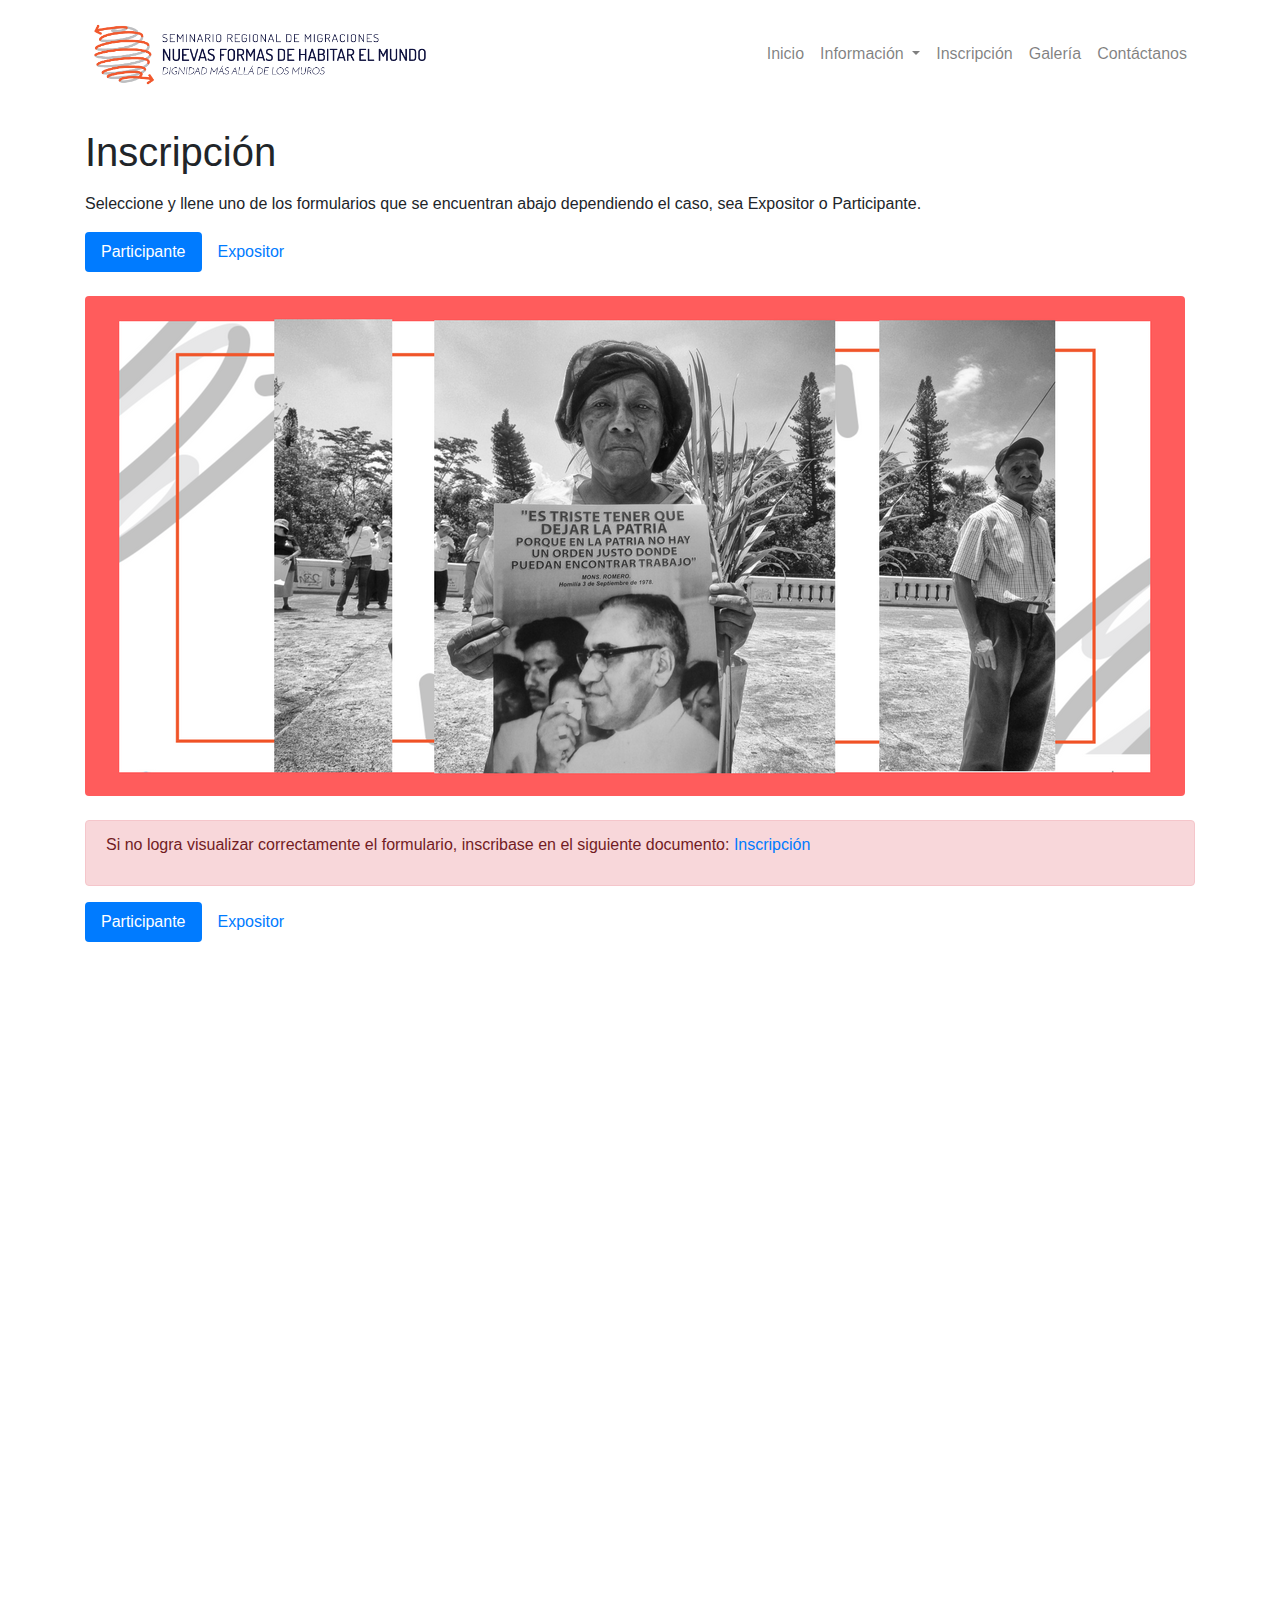
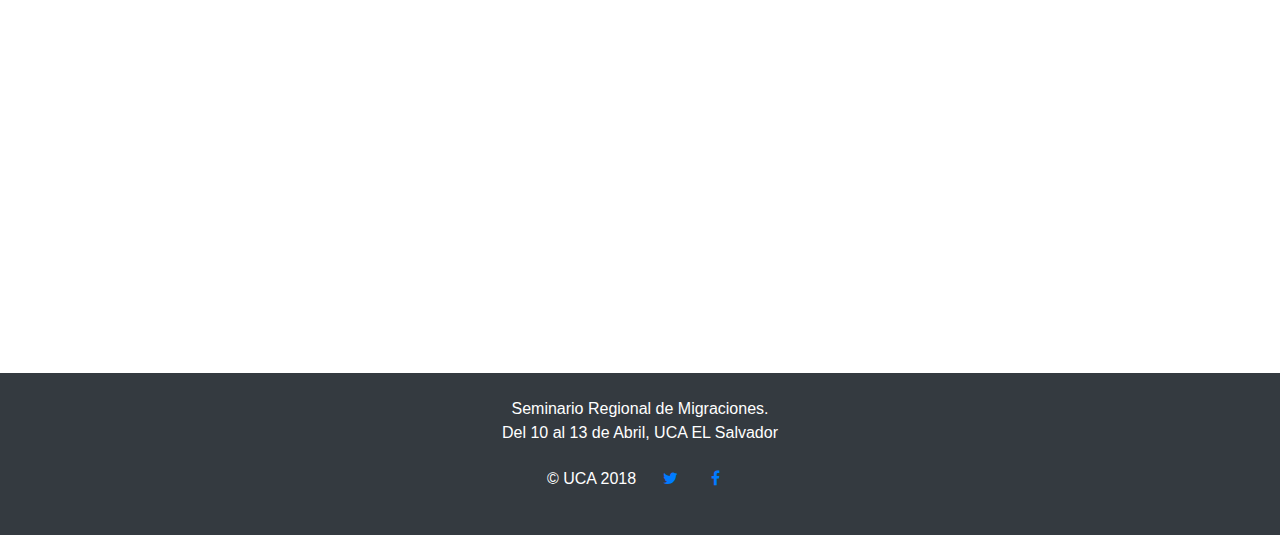
<file: inscripcion.html>
<!DOCTYPE html>
<html lang="en">

  <head>

    <meta charset="utf-8">
    <meta name="viewport" content="width=device-width, initial-scale=1, shrink-to-fit=no">
    <meta name="description" content="">
    <meta name="author" content="">

    <title>Seminario Regional de migracion</title>

    <!-- Bootstrap core CSS -->
    <link href="vendor/bootstrap/css/bootstrap.min.css" rel="stylesheet">

    <!-- Custom styles for this template -->
    <link href="css/modern-business.css" rel="stylesheet">
    <link rel="stylesheet" href="https://cdnjs.cloudflare.com/ajax/libs/font-awesome/4.7.0/css/font-awesome.min.css">
    <!-- Global site tag (gtag.js) - Google Analytics -->
    <script async src="https://www.googletagmanager.com/gtag/js?id=UA-114894241-1"></script>
    <script>
      window.dataLayer = window.dataLayer || [];
      function gtag(){dataLayer.push(arguments);}
      gtag('js', new Date());

      gtag('config', 'UA-114894241-1');
    </script>
  </head>

  <body>

    <!-- Navigation -->
    <nav class="navbar fixed-top navbar-expand-lg navbar-light bg-white fixed-top">
      <div class="container">
        <a class="collapse navbar-collapse" href="index.html"><img src="media/img/LogoSeminario_flechas.png" width="350" alt=""></a>
        <a class="navbar-toggler" href="index.html"><img src="media/img/LogoSeminario_flechas.png" width="225" alt=""></a>
        <button class="navbar-toggler navbar-toggler-right" type="button" data-toggle="collapse" data-target="#navbarResponsive" aria-controls="navbarResponsive" aria-expanded="false" aria-label="Toggle navigation">
          <span class="navbar-toggler-icon"></span>
        </button>
        <div class="collapse navbar-collapse" id="navbarResponsive">
          <ul class="navbar-nav ml-auto">      
            <li class="nav-item">
              <a class="nav-link" href="index.html" >Inicio</a>
            </li>       
            <li class="nav-item dropdown">
              <a class="nav-link dropdown-toggle" href="#" id="navbarDropdownPortfolio" data-toggle="dropdown" aria-haspopup="true" aria-expanded="false">
                Información
              </a>
              <div class="dropdown-menu dropdown-menu-right" aria-labelledby="navbarDropdownPortfolio">
                <a class="dropdown-item" href="Objetivos.html">Objetivos y carácter</a>
                <a class="dropdown-item" href="ejes.html">Ejes y/o temáticas</a>
                <a class="dropdown-item" href="programacion.html">Programa</a> 
                <a class="dropdown-item " href="expositores.html">Ponentes centrales</a>   
                <a class="dropdown-item" href="informacion.html">Información general</a>
                <a class="dropdown-item" href="faq.html">Preguntas frecuentes</a>           
              </div>
            </li>
            <li class="nav-item">
              <a class="nav-link" href="inscripcion.html" >Inscripción</a>
            </li>
            <li class="nav-item">
              <a class="nav-link " href="galeria.html" >Galería</a>
            </li>
            <li class="nav-item">
              <a class="nav-link" href="contacto.html">Contáctanos</a>
            </li>
          </ul>
        </div>
      </div>
    </nav> 

    <!-- Page Content -->
    <div class="container">
      <br><br>
      <!-- Page Heading/Breadcrumbs -->
      <h1 class="mt-4 mb-3">Inscripción</h1>
      <p>Seleccione y llene uno de los formularios que se encuentran abajo dependiendo el caso, sea Expositor o Participante.</p>
      <ul class="nav nav-pills">
        <li class="nav-item">
          <a class="nav-link active" data-toggle="tab" href="#participante">Participante</a>
        </li>
        <li class="nav-item">
          <a class="nav-link" data-toggle="tab" href="#expositor">Expositor</a>
        </li>
      </ul><br>
      <img class="img-fluid rounded mb-4" src="media/img/img3.png" alt="" style=" background-size: contain; ">            
      <div class="alert alert-dismissible alert-danger">  
        <p align="justify">Si no logra visualizar correctamente el formulario, inscribase en el siguiente documento:
        <a href="https://docs.google.com/spreadsheets/d/1OC6XUPxrlK2_pqnojBRPftK1yw5l_WfAdrz5QyhXEKQ/edit?usp=sharing" target="_top">Inscripción</a></p>
      </div>  
      <ul class="nav nav-pills">
        <li class="nav-item">
          <a class="nav-link active" data-toggle="tab" href="#participante">Participante</a>
        </li>
        <li class="nav-item">
          <a class="nav-link" data-toggle="tab" href="#expositor">Expositor</a>
        </li>
      </ul>
      <br>
      <div id="myTabContent" class="tab-content">
          <div class="tab-pane fade active show" id="participante">
            <iframe src="https://docs.google.com/forms/d/e/1FAIpQLScL9qypKq0tIn3Y1NhWxcoZZYfD6ukE7UbHjURkxenPXcowSA/viewform?embedded=true" width="100%" height="1000" frameborder="0" marginheight="0" marginwidth="0">Cargando...</iframe> 
          </div>
          <div class="tab-pane fade" id="expositor">
            <iframe src="https://docs.google.com/forms/d/e/1FAIpQLSce5YgKwp8wLvU1dqElkGXReMft3yyOE2JnP-JyNWjO2f2D6g/viewform?embedded=true" width="100%" height="1000" frameborder="0" marginheight="0" marginwidth="0">Cargando...</iframe> 
          </div>
      </div> 
    </div>
    </div>

    </div>
    <!-- /.container -->

   <footer class="py-4 bg-dark">
      <div class="container">
        <p class="m-0 text-center text-white">Seminario Regional de Migraciones.</p>
        <p class="m-0 text-center text-white">Del 10 al 13 de Abril, UCA EL Salvador</p>
        <p class="m-0 text-center text-white">&copy; UCA 2018
          <a href="https://twitter.com/semigraciones" ><i class="fa fa-twitter"></i></a>
          <a href="https://www.facebook.com/seminarioregionaldemigraciones/" ><i class="fa fa-facebook"></i></a>
        </p>
      </div>
      <!-- /.container -->
    </footer>

    <!-- Bootstrap core JavaScript -->
    <script src="vendor/jquery/jquery.min.js"></script>
    <script src="vendor/bootstrap/js/bootstrap.bundle.min.js"></script>

  </body>

</html>
</file>
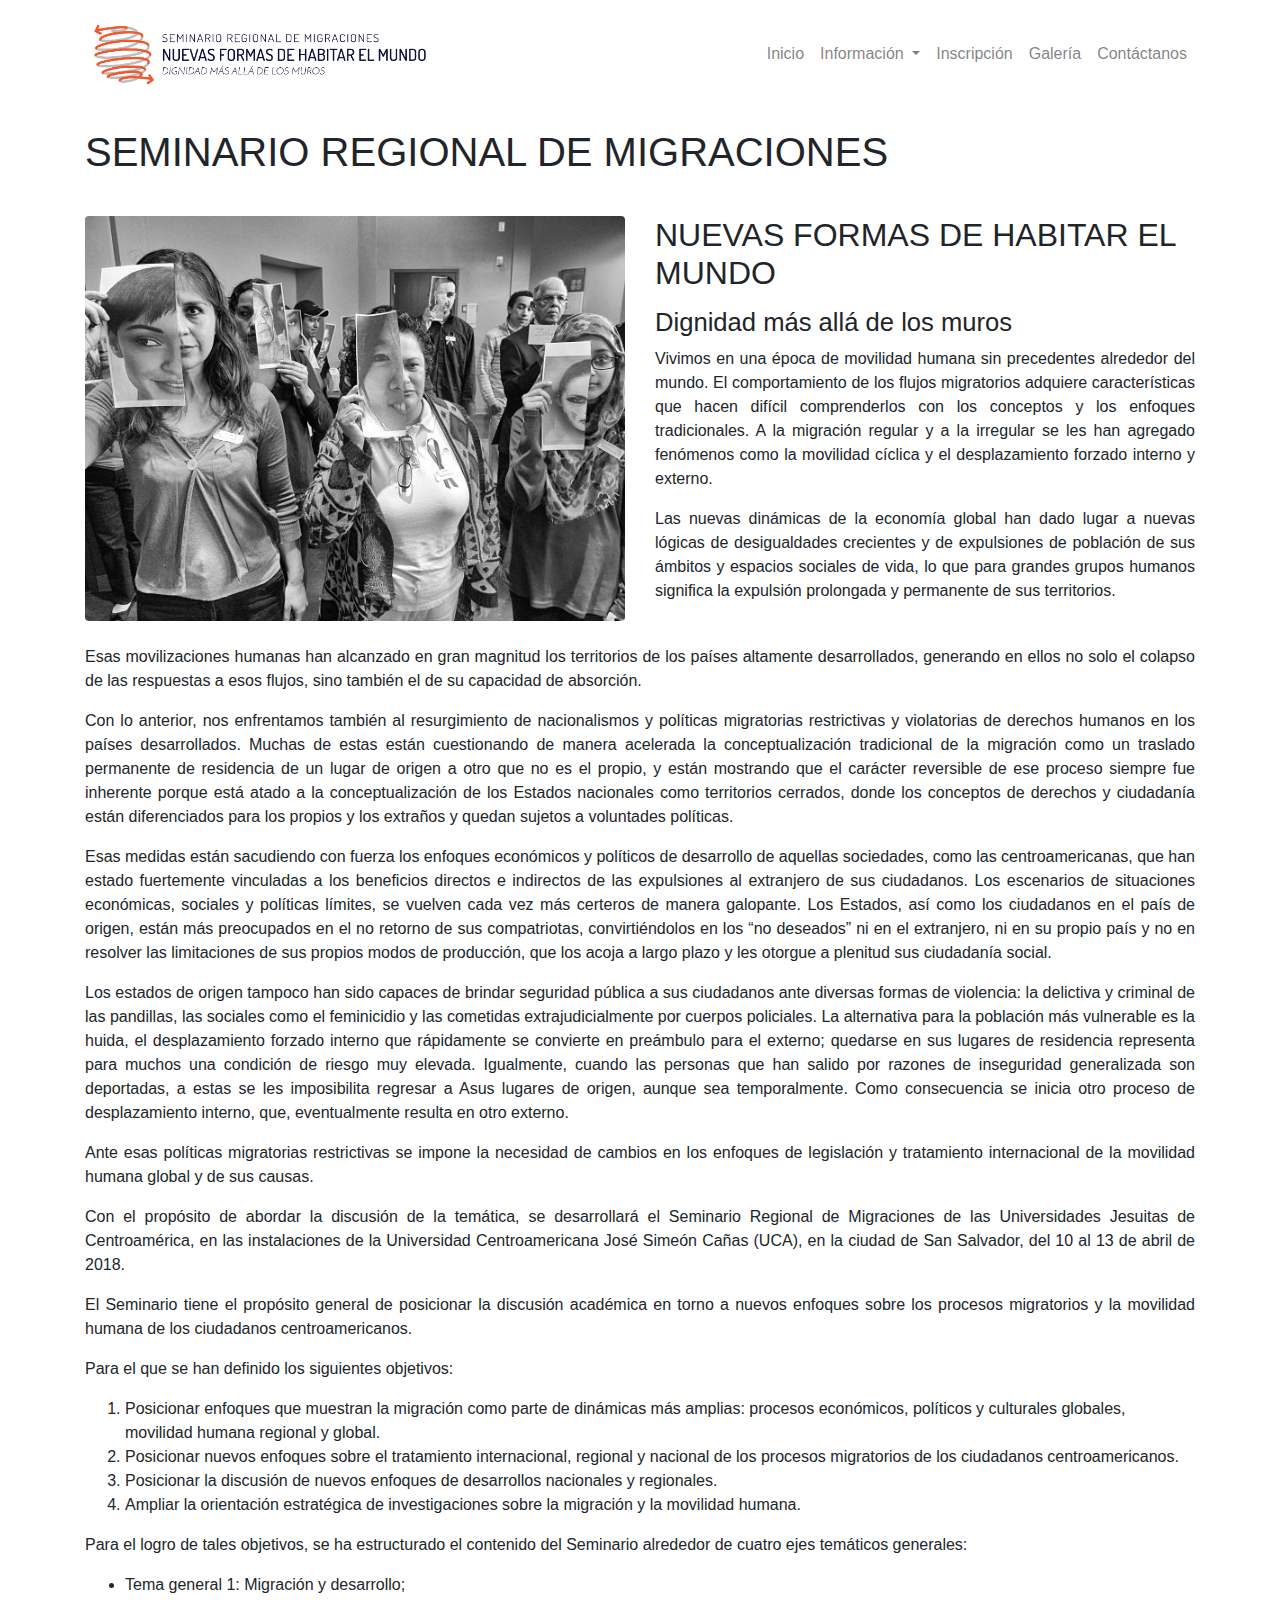
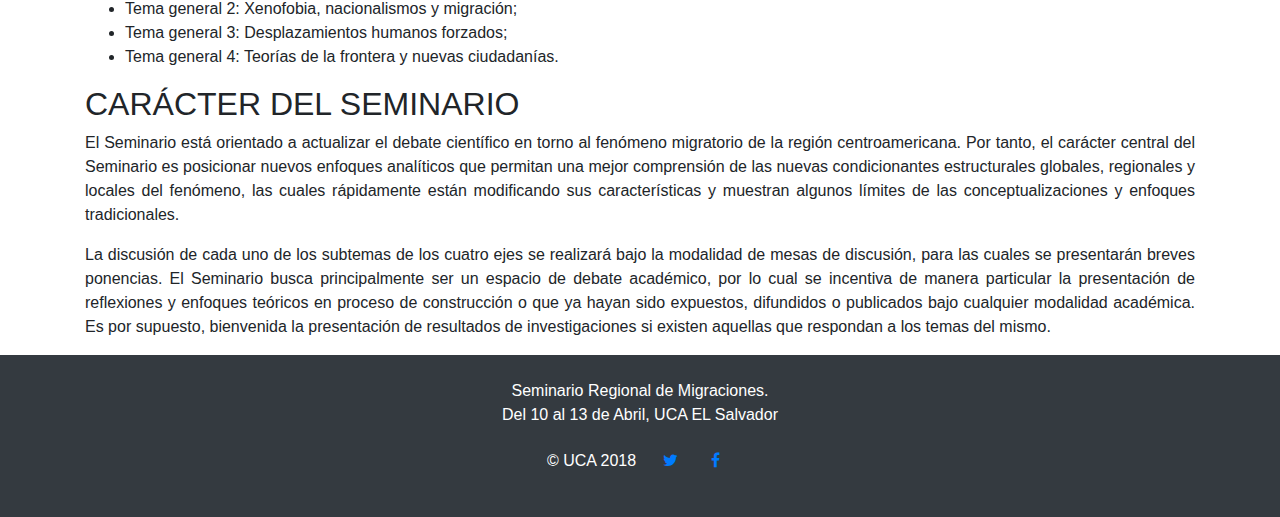
<file: Objetivos.html>
<!DOCTYPE html>
<html lang="en">

  <head>

    <meta charset="utf-8">
    <meta name="viewport" content="width=device-width, initial-scale=1, shrink-to-fit=no">
    <meta name="description" content="">
    <meta name="author" content="">

    <title>Seminario Regional de migracion</title>

    <!-- Bootstrap core CSS -->
    <link href="vendor/bootstrap/css/bootstrap.min.css" rel="stylesheet">

    <!-- Custom styles for this template -->
    <link href="css/modern-business.css" rel="stylesheet">
    <link rel="stylesheet" href="https://cdnjs.cloudflare.com/ajax/libs/font-awesome/4.7.0/css/font-awesome.min.css">
    <!-- Global site tag (gtag.js) - Google Analytics -->
    <script async src="https://www.googletagmanager.com/gtag/js?id=UA-114894241-1"></script>
    <script>
      window.dataLayer = window.dataLayer || [];
      function gtag(){dataLayer.push(arguments);}
      gtag('js', new Date());

      gtag('config', 'UA-114894241-1');
    </script>
  </head>

  <body>

    <!-- Navigation -->
    <nav class="navbar fixed-top navbar-expand-lg navbar-light bg-white fixed-top">
      <div class="container">
        <a class="collapse navbar-collapse" href="index.html"><img src="media/img/LogoSeminario_flechas.png" width="350" alt=""></a>
        <a class="navbar-toggler" href="index.html"><img src="media/img/LogoSeminario_flechas.png" width="225" alt=""></a>              
        <button class="navbar-toggler navbar-toggler-right" type="button" data-toggle="collapse" data-target="#navbarResponsive" aria-controls="navbarResponsive" aria-expanded="false" aria-label="Toggle navigation">
          <span class="navbar-toggler-icon"></span>
        </button>
        <div class="collapse navbar-collapse" id="navbarResponsive">
          <ul class="navbar-nav ml-auto">
            <li class="nav-item">
              <a class="nav-link" href="index.html" >Inicio</a>
            </li>            
            <li class="nav-item dropdown">
              <a class="nav-link dropdown-toggle" href="#" id="navbarDropdownPortfolio" data-toggle="dropdown" aria-haspopup="true" aria-expanded="false">
                Información
              </a>
              <div class="dropdown-menu dropdown-menu-right" aria-labelledby="navbarDropdownPortfolio">
                <a class="dropdown-item" href="Objetivos.html">Objetivos y carácter</a>
                <a class="dropdown-item" href="ejes.html">Ejes y/o temáticas</a>
                <a class="dropdown-item" href="programacion.html">Programa</a> 
                <a class="dropdown-item " href="expositores.html">Ponentes centrales</a>   
                <a class="dropdown-item" href="informacion.html">Información general</a>
                <a class="dropdown-item" href="faq.html">Preguntas frecuentes</a>           
              </div>
            </li>
            <li class="nav-item">
              <a class="nav-link" href="inscripcion.html" >Inscripción</a>
            </li>
            <li class="nav-item">
              <a class="nav-link " href="galeria.html" >Galería</a>
            </li>
            <li class="nav-item">
              <a class="nav-link" href="contacto.html">Contáctanos</a>
            </li>
          </ul>
        </div>
      </div>
    </nav>

    <!-- Page Content -->
    <div class="container">

      <br><br>
      <!--<button type="button" class="text-center btn btn-outline-danger"><img src="media/icons/home.png" align="left">&nbsp Inicio</button>-->
      <h1 class="mt-4 mb-3">SEMINARIO REGIONAL DE MIGRACIONES</h1>      
      <br>
      <div class="row">
        <div class="col-lg-6">
          <img class="img-fluid rounded mb-4" src="media/img/img1.jpg" alt="" style=" background-size: contain; ">
        </div>
        <div class="col-lg-6">
          <h2>NUEVAS FORMAS DE HABITAR EL MUNDO</h2>
          <h2><small>Dignidad más allá de los muros</small></h2>
          <p align="justify">Vivimos en una época de movilidad humana sin precedentes alrededor del mundo. El comportamiento de los flujos migratorios adquiere características que hacen difícil comprenderlos con los conceptos y los enfoques tradicionales. A la migración regular y a la irregular se les han agregado fenómenos como la movilidad cíclica y el desplazamiento forzado interno y externo.</p>
          <p align="justify">Las nuevas dinámicas de la economía global han dado lugar a nuevas lógicas de desigualdades crecientes y de expulsiones de población de sus ámbitos y espacios sociales de vida, lo que para grandes grupos humanos significa la expulsión prolongada y permanente de sus territorios.</p>
        </div>
      </div>
      <!-- /.row -->

    </div>
    <!-- /.container -->
   <div class="container">
     <p align="justify">Esas movilizaciones humanas han alcanzado en gran magnitud los territorios de los países altamente desarrollados, generando en ellos no solo el colapso de las respuestas a esos flujos, sino también el de su capacidad de absorción.       
     </p>
     <p align="justify">Con lo anterior, nos enfrentamos también al resurgimiento de nacionalismos y políticas migratorias restrictivas y violatorias de derechos humanos en los países desarrollados. Muchas de estas están cuestionando de manera acelerada la conceptualización tradicional de la migración como un traslado permanente de residencia de un lugar de origen a otro que no es el propio, y están mostrando que el carácter reversible de ese proceso siempre fue inherente porque está atado a la conceptualización de los Estados nacionales como territorios cerrados, donde los conceptos de derechos y ciudadanía están diferenciados para los propios y los extraños y quedan sujetos a voluntades políticas.</p>
     <p align="justify">Esas medidas están sacudiendo con fuerza los enfoques económicos y políticos de desarrollo de aquellas sociedades, como las centroamericanas, que han estado fuertemente vinculadas a los beneficios directos e indirectos de las expulsiones al extranjero de sus ciudadanos. Los escenarios de situaciones económicas, sociales y políticas límites, se vuelven cada vez más certeros de manera galopante. Los Estados, así como los ciudadanos en el país de origen, están más preocupados en el no retorno de sus compatriotas, convirtiéndolos en los “no deseados” ni en el extranjero, ni en su propio país y no en resolver las limitaciones de sus propios modos de producción, que los acoja a largo plazo y les otorgue a plenitud sus ciudadanía social.</p>
     <p align="justify">Los estados de origen tampoco han sido capaces de brindar seguridad pública a sus ciudadanos ante diversas formas de violencia: la delictiva y criminal de las pandillas, las sociales como el feminicidio y las cometidas extrajudicialmente por cuerpos policiales. La alternativa para la población más vulnerable es la huida, el desplazamiento forzado interno que rápidamente se convierte en preámbulo para el externo; quedarse en sus lugares de residencia representa para muchos una condición de riesgo muy elevada. Igualmente, cuando las personas que han salido por razones de inseguridad generalizada son deportadas, a estas se les imposibilita regresar a Asus lugares de origen, aunque sea temporalmente. Como consecuencia se inicia otro proceso de desplazamiento interno, que, eventualmente resulta en otro externo.  </p>
     <p align="justify">Ante esas políticas migratorias restrictivas se impone la necesidad de cambios en los enfoques de legislación y tratamiento internacional de la movilidad humana global y de sus causas.</p>     
     <p align="justify">Con el propósito de abordar la discusión de la temática, se desarrollará el Seminario Regional de Migraciones de las Universidades Jesuitas de Centroamérica, en las instalaciones de la Universidad Centroamericana José Simeón Cañas (UCA), en la ciudad de San Salvador, del 10 al 13 de abril de 2018.</p>
     <p align="justify">El Seminario tiene el propósito general de posicionar la discusión académica en torno a nuevos enfoques sobre los procesos migratorios y la movilidad humana de los ciudadanos centroamericanos.</p>
     <p align="justify">Para el que se han definido los siguientes objetivos:
      <ol>
        <li>Posicionar enfoques que muestran la migración como parte de dinámicas más amplias: procesos económicos, políticos y culturales globales, movilidad humana regional y global.</li>
        <li>Posicionar nuevos enfoques sobre el tratamiento internacional, regional y nacional de los procesos migratorios de los ciudadanos centroamericanos.</li>
        <li>Posicionar la discusión de nuevos enfoques de desarrollos nacionales y regionales.</li>
        <li>Ampliar la orientación estratégica de investigaciones sobre la migración y la movilidad humana.</li>
      </ol></p>      
     <p align="justify">Para el logro de tales objetivos, se ha estructurado el contenido del Seminario alrededor de cuatro ejes temáticos generales:
     <ul>
        <li>Tema general 1: Migración y desarrollo;</li>
        <li>Tema general 2: Xenofobia, nacionalismos y migración;</li>
        <li>Tema general 3: Desplazamientos humanos forzados;</li>
        <li>Tema general 4: Teorías de la frontera y nuevas ciudadanías.</li>
      </ul></p>
      <h2>CARÁCTER DEL SEMINARIO</h2>
      <p align="justify">El Seminario está orientado a actualizar el debate científico en torno al fenómeno migratorio de la región centroamericana. Por tanto, el carácter central del Seminario es posicionar nuevos enfoques analíticos que permitan una mejor comprensión de las nuevas condicionantes estructurales globales, regionales y locales del fenómeno, las cuales rápidamente están modificando sus características y muestran algunos límites de las conceptualizaciones y enfoques tradicionales.</p>
      <p align="justify">La discusión de cada uno de los subtemas de los cuatro ejes se realizará bajo la modalidad de mesas de discusión, para las cuales se presentarán breves ponencias. El Seminario busca principalmente ser un espacio de debate académico, por lo cual se incentiva de manera particular la presentación de reflexiones y enfoques teóricos en proceso de construcción o que ya hayan sido expuestos, difundidos o publicados bajo cualquier modalidad académica. Es por supuesto, bienvenida la presentación de resultados de investigaciones si existen aquellas que respondan a los temas del mismo.</p>
   </div>
    <!-- Footer -->
     <footer class="py-4 bg-dark">
      <div class="container">
        <p class="m-0 text-center text-white">Seminario Regional de Migraciones.</p>
        <p class="m-0 text-center text-white">Del 10 al 13 de Abril, UCA EL Salvador</p>
        <p class="m-0 text-center text-white">&copy; UCA 2018
          <a href="https://twitter.com/semigraciones" ><i class="fa fa-twitter"></i></a>
          <a href="https://www.facebook.com/seminarioregionaldemigraciones/" ><i class="fa fa-facebook"></i></a>
        </p>
      </div>
      <!-- /.container -->
    </footer>

    <!-- Bootstrap core JavaScript -->
    <script src="vendor/jquery/jquery.min.js"></script>
    <script src="vendor/bootstrap/js/bootstrap.bundle.min.js"></script>

  </body>

</html>
</file>
<file: css/modern-business.css>
/*!
 * Start Bootstrap - Modern Business (https://startbootstrap.com/template-overviews/modern-business)
 * Copyright 2013-2017 Start Bootstrap
 * Licensed under MIT (https://github.com/BlackrockDigital/startbootstrap-logomodern-business-nav/blob/master/LICENSE)
 */

body {
  padding-top: 54px;
}

@media (min-width: 992px) {
  body {
    padding-top: 56px;
  }
}

.carousel-item {
  height: 65vh;
  min-height: 300px;
  background: no-repeat center center scroll;
  -webkit-background-size: cover;
  -moz-background-size: cover;
  -o-background-size: cover;
  background-size: cover;
}

.portfolio-item {
  margin-bottom: 30px;
}

.fa {
  padding: 20px;
  font-size: 30px;
  width: 30px;
  text-align: center;
  text-decoration: none;
  margin: 5px 2px;
  border-radius: 50%;
}

.fa:hover {
    opacity: 0.7;
}
</file>
